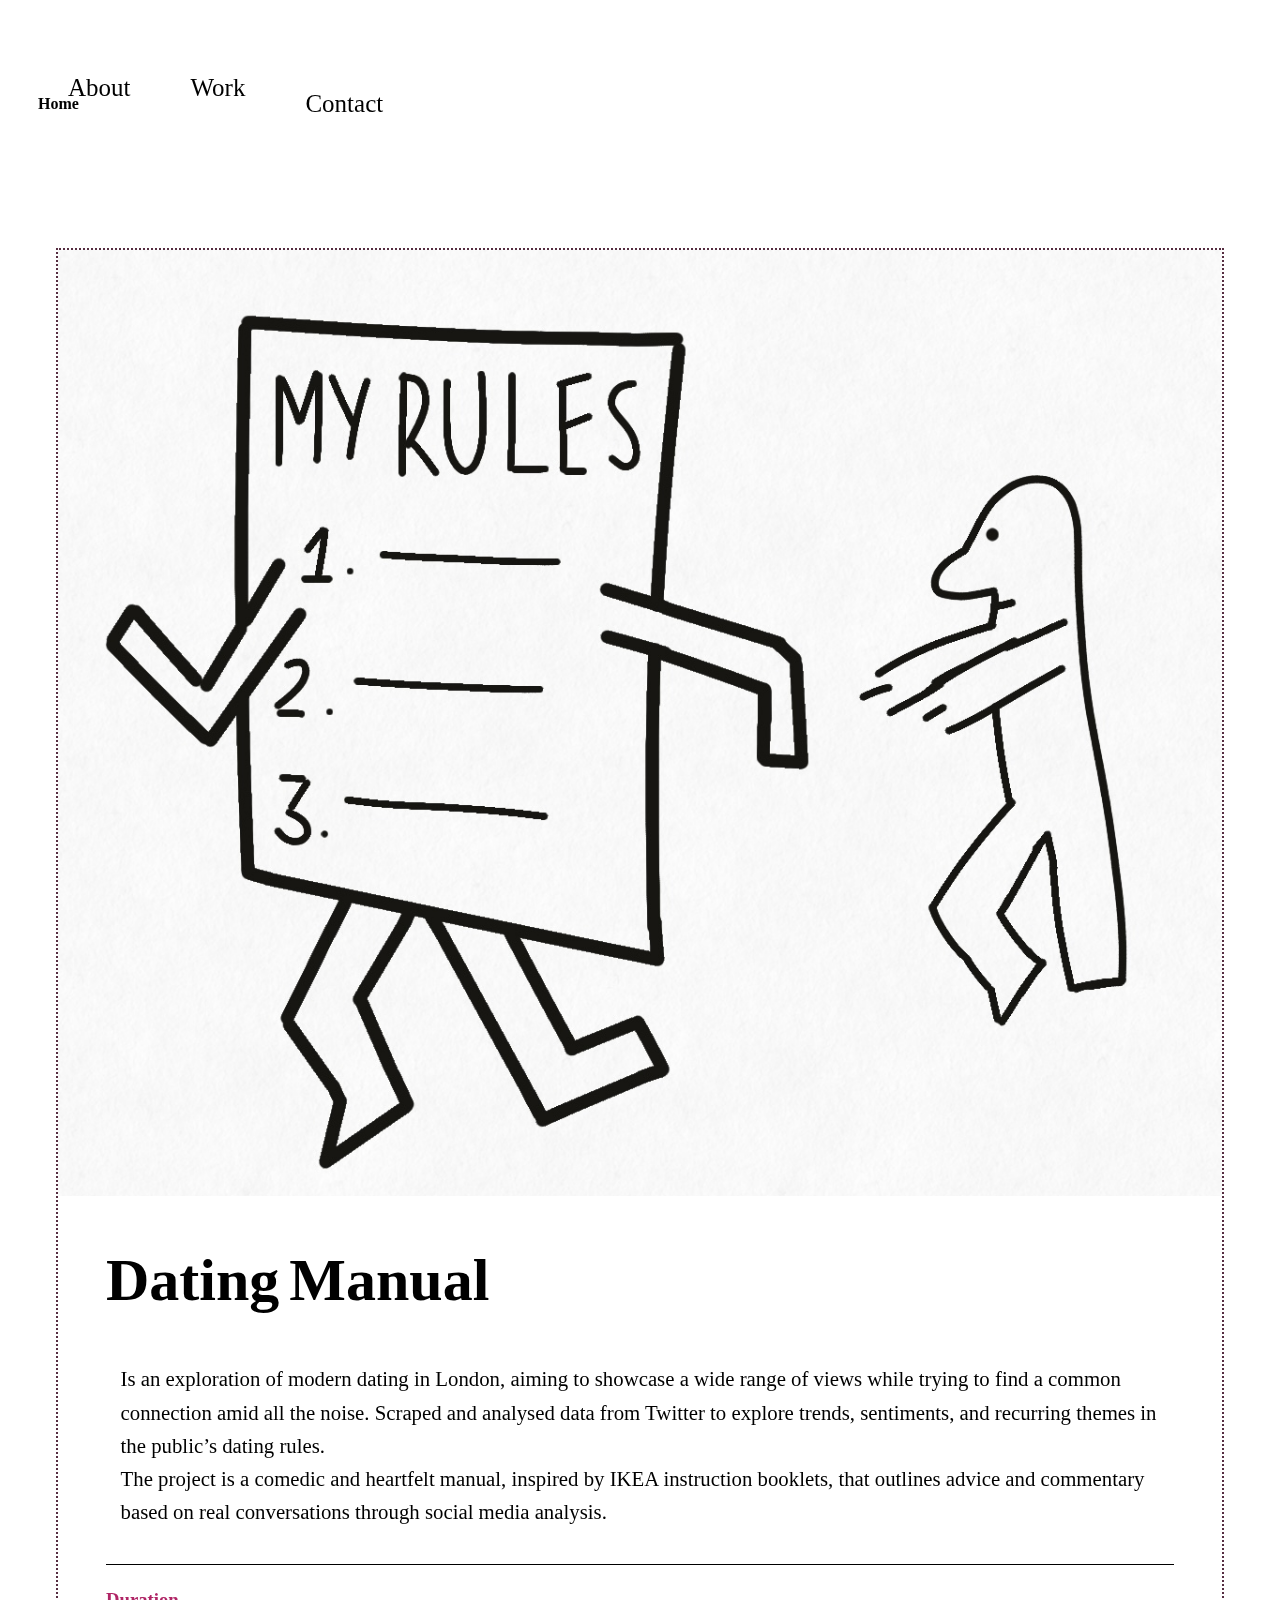
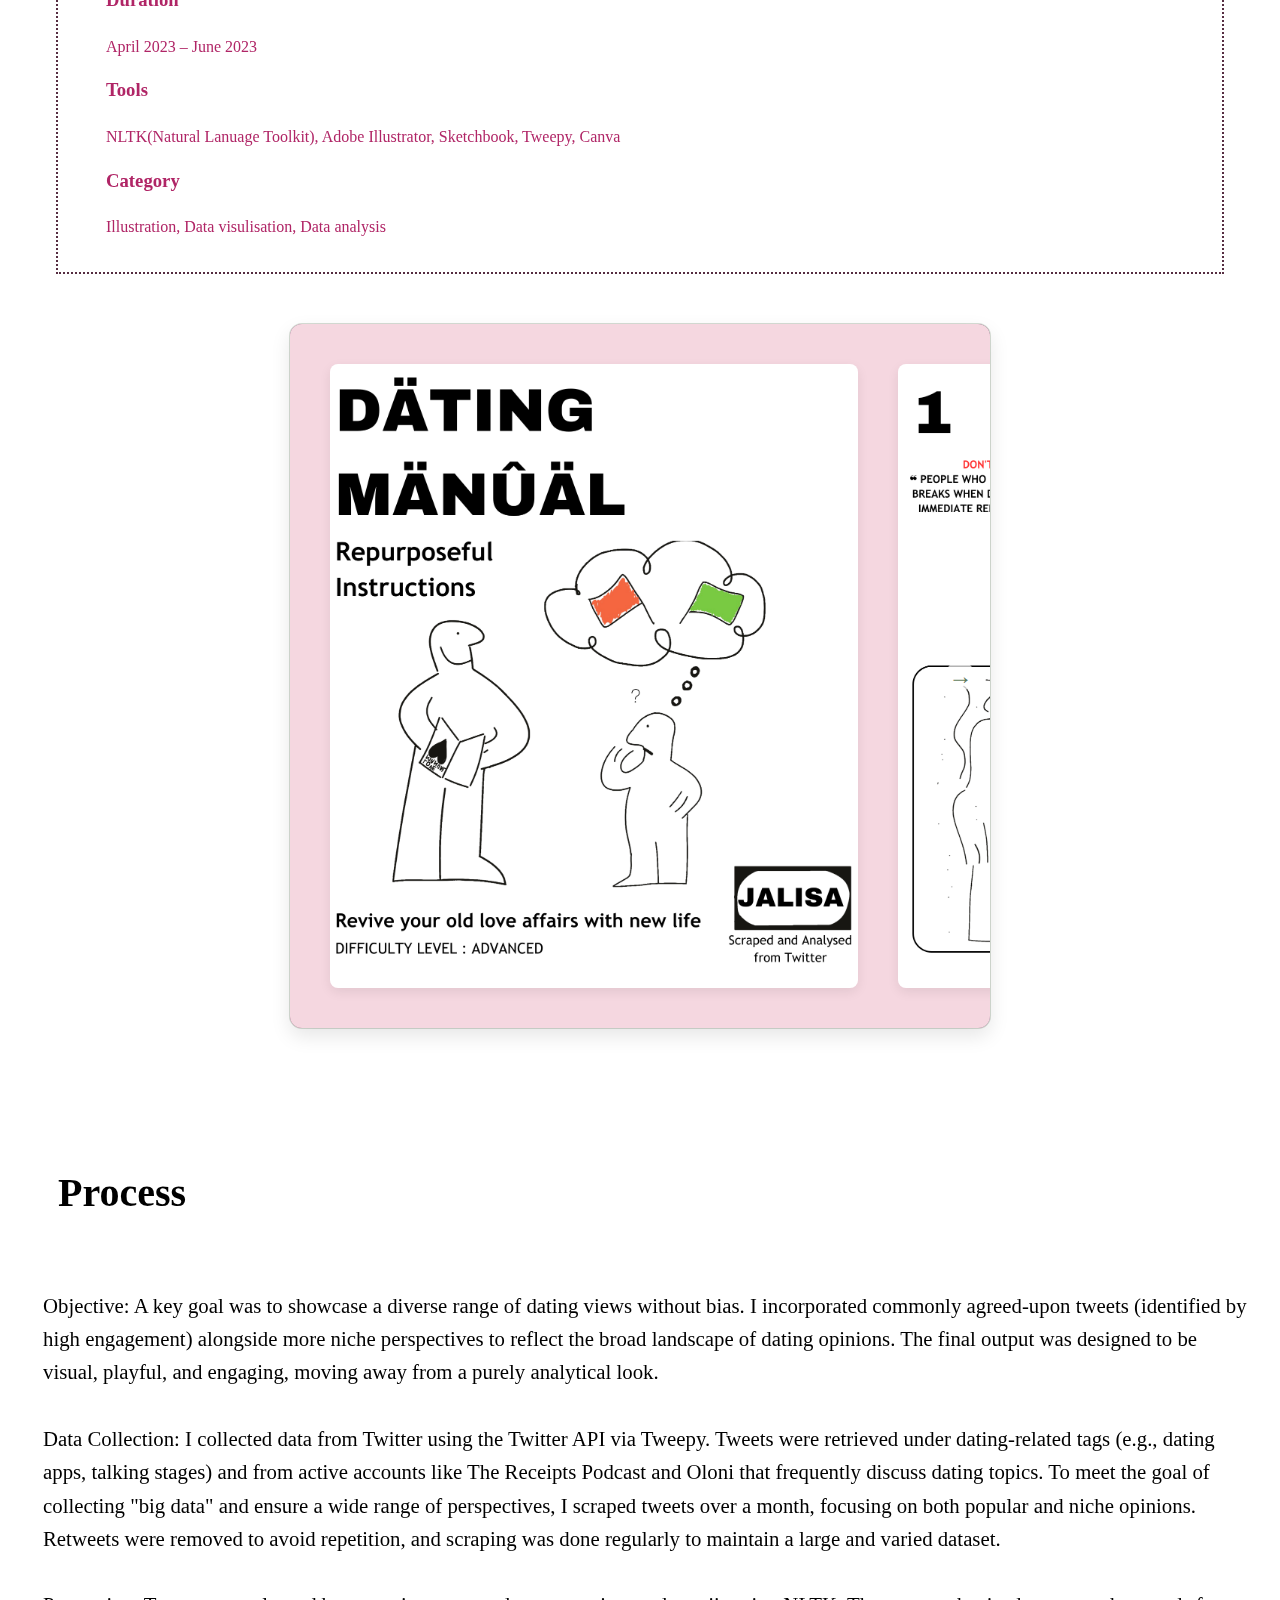
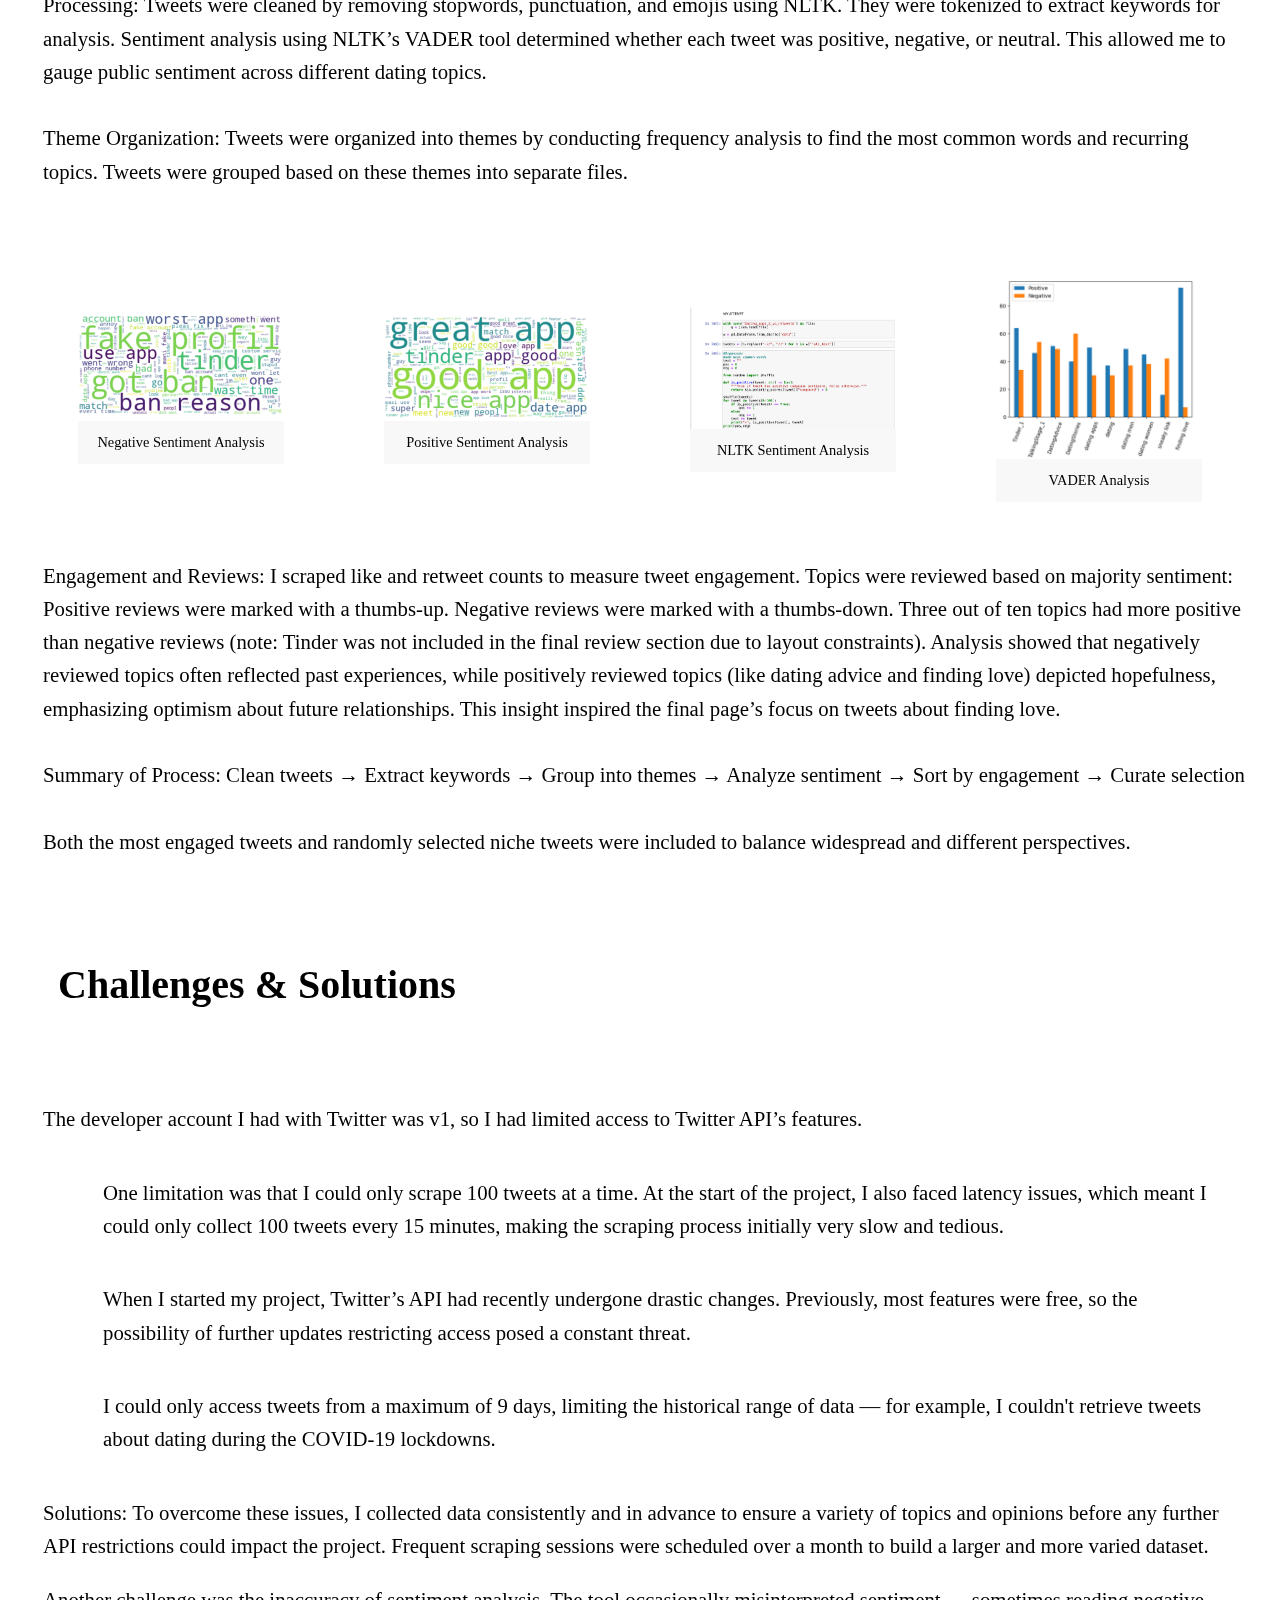
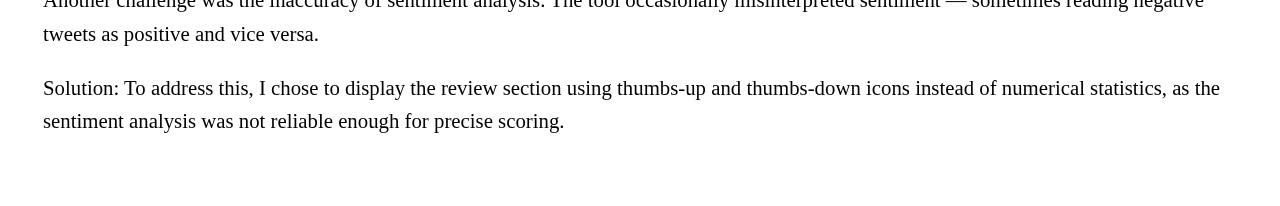
<file: dating_project/index.html>
<!DOCTYPE html>
<html lang="en">
<head>
  <meta charset="UTF-8">

  <link href="https://cdn.jsdelivr.net/npm/bootstrap@5.3.5/dist/css/bootstrap.min.css" rel="stylesheet" integrity="sha384-SgOJa3DmI69IUzQ2PVdRZhwQ+dy64/BUtbMJw1MZ8t5HZApcHrRKUc4W0kG879m7" crossorigin="anonymous">
  <script src="https://cdn.jsdelivr.net/npm/bootstrap@5.3.5/dist/js/bootstrap.bundle.min.js" integrity="sha384-k6d4wzSIapyDyv1kpU366/PK5hCdSbCRGRCMv+eplOQJWyd1fbcAu9OCUj5zNLiq" crossorigin="anonymous"></script>
  <link rel="stylesheet" href="https://cdnjs.cloudflare.com/ajax/libs/font-awesome/5.14.0/css/all.min.css">

  <meta name="viewport" content="width=device-width, initial-scale=1.0">
  <script src="https://code.jquery.com/jquery-1.10.2.js"></script>
  <link rel="stylesheet" href="dating_design.css">
  <title>Document</title>
</head>
<body>
    <!--Navigate-->
    <nav class="navbar custom-navbar">
      <a href="../index.html" id="homepage">Home</a>
      <button class="nav-toggle">
        <!--I tag : italics. fas and fa bars are two classes
        fas is a font style icon. fa-bars is menu toggle. hamburger menu-->
        <i class="fas fa-bars"></i>
      </button>
      <div class="container-fluid justify-content-end class"></div>
    </nav>
  <section class="main-c">
    <section class="intro-container">
      <img id="left-side" src="../media/dating_poster.jpeg" alt="Illustration">
      <article id="right-side">
        <h1>Dating Manual</h1>
        <p id="brief">Is an exploration of modern dating in London, aiming to showcase a wide range of views while trying to find a common connection amid all the noise. Scraped and analysed data from Twitter to explore trends, sentiments, and recurring themes in the public’s dating rules. <br>The project is a comedic and heartfelt manual, inspired by IKEA instruction booklets, that outlines advice and commentary based on real conversations through social media analysis.</p>
        <div class="line"></div>

        <section id = "time">
          <h3>Duration</h3>   
          <p>April 2023 – June 2023</p>
        </section>

        <section id = "tools">
          <h3>Tools</h3>
          <p>NLTK(Natural Lanuage Toolkit), Adobe Illustrator, Sketchbook, Tweepy, Canva</p>
        </section>

        <section id = "category">
          <h3>Category</h3>
          <p>Illustration, Data visulisation, Data analysis</p>
        </section>
      </article>
    </section>
    <section id="row-two">
      <img src="../media/manual_imgs/1.png"  id="row-two-media" alt="image illustration of dating manual">
      <img src="../media/manual_imgs/2.png"  id="row-two-media" alt="image illustration of dating manual">
      <img src="../media/manual_imgs/3.png"  id="row-two-media" alt="image illustration of dating manual">
      <img src="../media/manual_imgs/4.png"  id="row-two-media" alt="image illustration of dating manual">
      <img src="../media/manual_imgs/5.png"  id="row-two-media" alt="image illustration of dating manual">
      <img src="../media/manual_imgs/6.png"  id="row-two-media" alt="image illustration of dating manual">
      <img src="../media/manual_imgs/7.png"  id="row-two-media" alt="image illustration of dating manual">
      <img src="../media/manual_imgs/8.png"  id="row-two-media" alt="image illustration of dating manual">
      <img src="../media/manual_imgs/9.png"  id="row-two-media" alt="image illustration of dating manual">
      <img src="../media/manual_imgs/10.png"  id="row-two-media" alt="image illustration of dating manual">
    </section>
    </section>
    <div id="r-explain">
      <h2>Process</h2>
      <p id="txt">
        <b>Objective:</b>
        A key goal was to showcase a diverse range of dating views without bias. I incorporated commonly agreed-upon tweets (identified by high engagement) alongside more niche perspectives to reflect the broad landscape of dating opinions. The final output was designed to be visual, playful, and engaging, moving away from a purely analytical look.
        <br><br>
        <b>Data Collection:</b> 
        I collected data from Twitter using the Twitter API via Tweepy. Tweets were retrieved under dating-related tags (e.g., dating apps, talking stages) and from active accounts like The Receipts Podcast and Oloni that frequently discuss dating topics.
        To meet the goal of collecting "big data" and ensure a wide range of perspectives, I scraped tweets over a month, focusing on both popular and niche opinions. Retweets were removed to avoid repetition, and scraping was done regularly to maintain a large and varied dataset.
        <br><br>
        <b>Processing:</b> 
        Tweets were cleaned by removing stopwords, punctuation, and emojis using NLTK. They were tokenized to extract keywords for analysis.
        Sentiment analysis using NLTK’s VADER tool determined whether each tweet was positive, negative, or neutral. This allowed me to gauge public sentiment across different dating topics.
        <br><br>
        <b>Theme Organization:</b> 
        Tweets were organized into themes by conducting frequency analysis to find the most common words and recurring topics. Tweets were grouped based on these themes into separate files.
        <br><br>
      </p>
      <div id="process-grid" class="image-grid">
        <figure>
          <img src="../media/negative sentiment.png" alt="negative sentiment analysis outcome of tweets">
          <figcaption>Negative Sentiment Analysis</figcaption>
        </figure>
        <figure>
          <img src="../media/positive snetiment.png" alt="positive sentiment analysis outcome of tweets">
          <figcaption>Positive Sentiment Analysis</figcaption>
        </figure>
        <figure>
          <img src="../media/NLTK_sen_analysis.png" alt="positive sentiment analysis outcome of tweets">
          <figcaption>NLTK Sentiment Analysis</figcaption>
        </figure>
        <figure>
          <img src="../media/vader_analysis.png" alt="positive sentiment analysis outcome of tweets">
          <figcaption>VADER Analysis</figcaption>
        </figure>
      </div>
      <p id="txt">
        <b>Engagement and Reviews:</b> 
        I scraped like and retweet counts to measure tweet engagement. Topics were reviewed based on majority sentiment:
        <br>
        Positive reviews were marked with a thumbs-up.
        Negative reviews were marked with a thumbs-down.
        Three out of ten topics had more positive than negative reviews (note: Tinder was not included in the final review section due to layout constraints).
        Analysis showed that negatively reviewed topics often reflected past experiences, while positively reviewed topics (like dating advice and finding love) depicted hopefulness, emphasizing optimism about future relationships. This insight inspired the final page’s focus on tweets about finding love.
        <br><br>
        <b>Summary of Process:</b> 
        Clean tweets → Extract keywords → Group into themes → Analyze sentiment → Sort by engagement → Curate selection 
        <br><br>
        Both the most engaged tweets and randomly selected niche tweets were included to balance widespread and different perspectives.
      </p>
    </div>
    <div id="r-explain">
      <h2>Challenges & Solutions</h2>
      <div id="txt">
        <p>The developer account I had with Twitter was v1, so I had limited access to Twitter API’s features.</p>
        <ul>
          <li>One limitation was that I could only scrape 100 tweets at a time. At the start of the project, I also faced latency issues, which meant I could only collect 100 tweets every 15 minutes, making the scraping process initially very slow and tedious.</li>
          <li>When I started my project, Twitter’s API had recently undergone drastic changes. Previously, most features were free, so the possibility of further updates restricting access posed a constant threat.</li>
          <li>I could only access tweets from a maximum of 9 days, limiting the historical range of data — for example, I couldn't retrieve tweets about dating during the COVID-19 lockdowns.</li>
        </ul>
    
        <p><strong>Solutions:</strong> To overcome these issues, I collected data consistently and in advance to ensure a variety of topics and opinions before any further API restrictions could impact the project. Frequent scraping sessions were scheduled over a month to build a larger and more varied dataset.</p>
    
        <p>Another challenge was the inaccuracy of sentiment analysis. The tool occasionally misinterpreted sentiment — sometimes reading negative tweets as positive and vice versa.</p>
    
        <p><strong>Solution:</strong> To address this, I chose to display the review section using thumbs-up and thumbs-down icons instead of numerical statistics, as the sentiment analysis was not reliable enough for precise scoring.</p>
      </div>
    </div>
    
</body>
<script src="dating_main.js"></script>
</html>
</file>
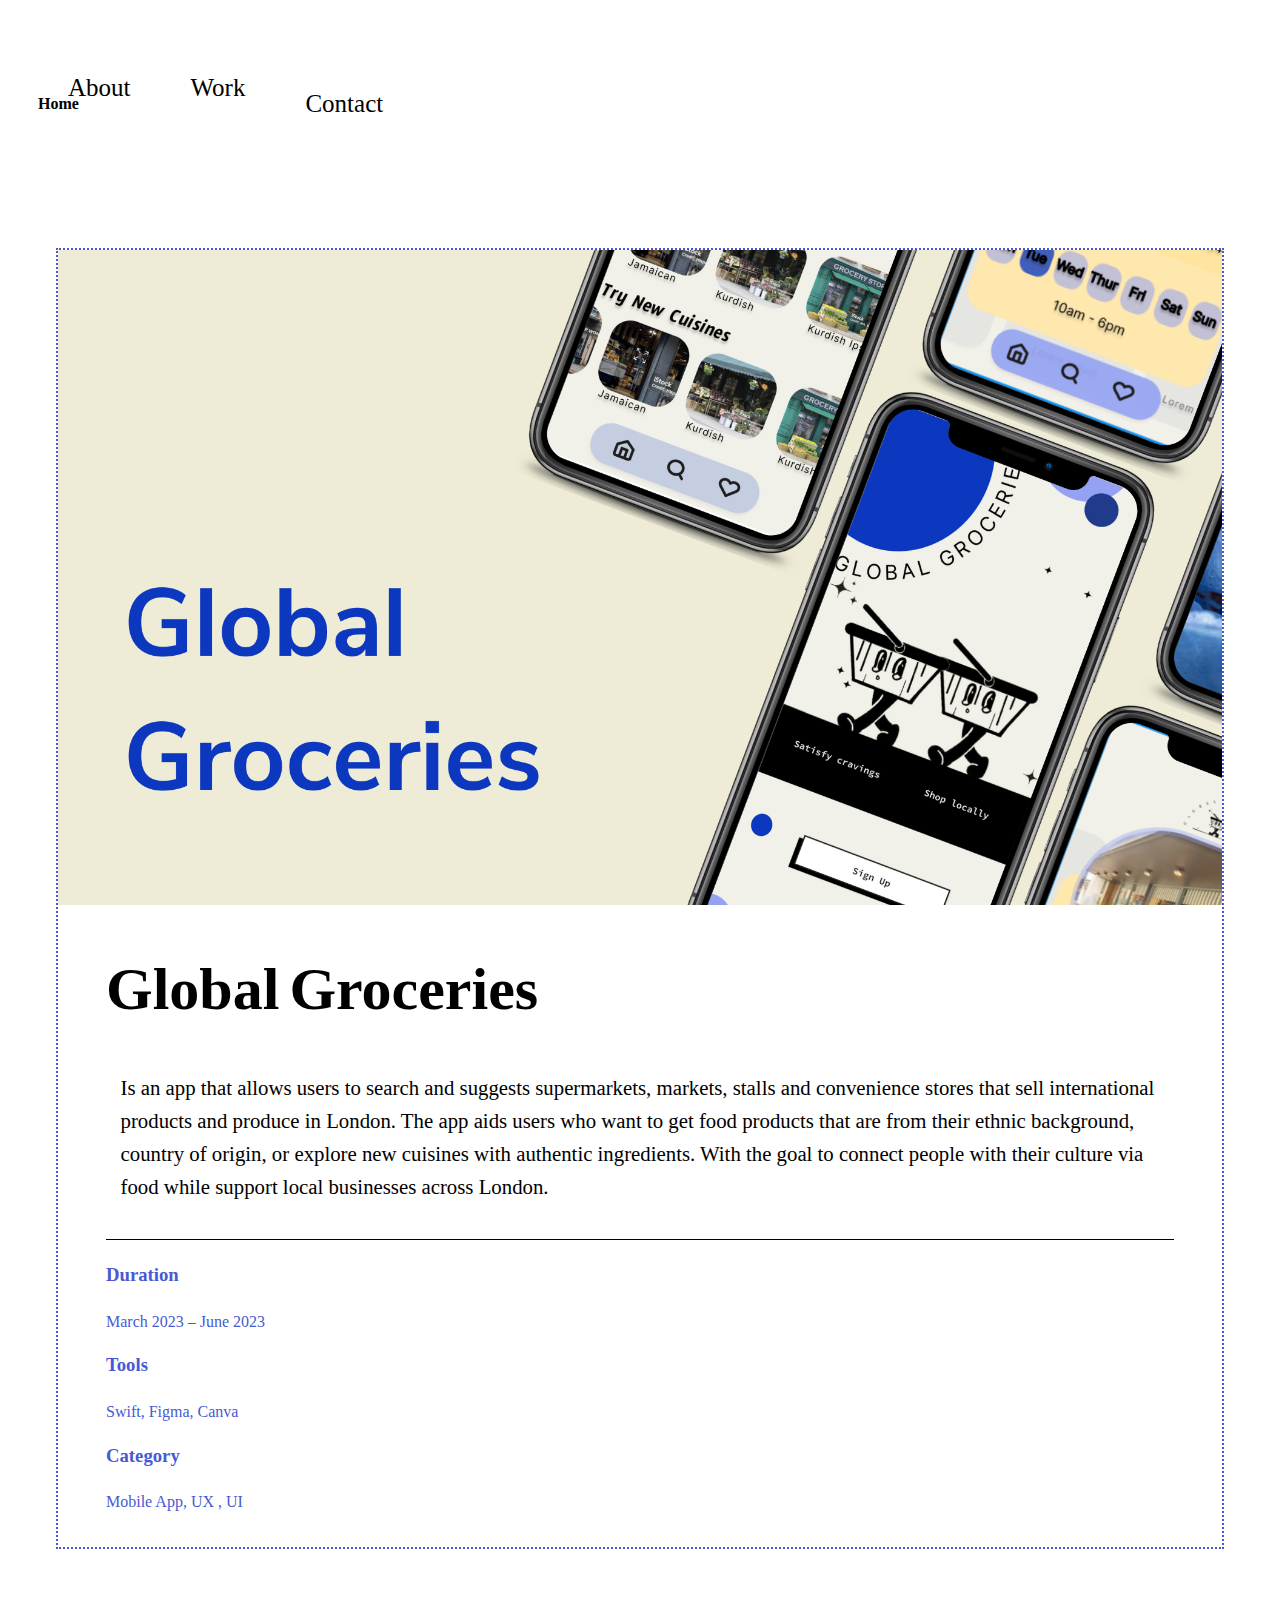
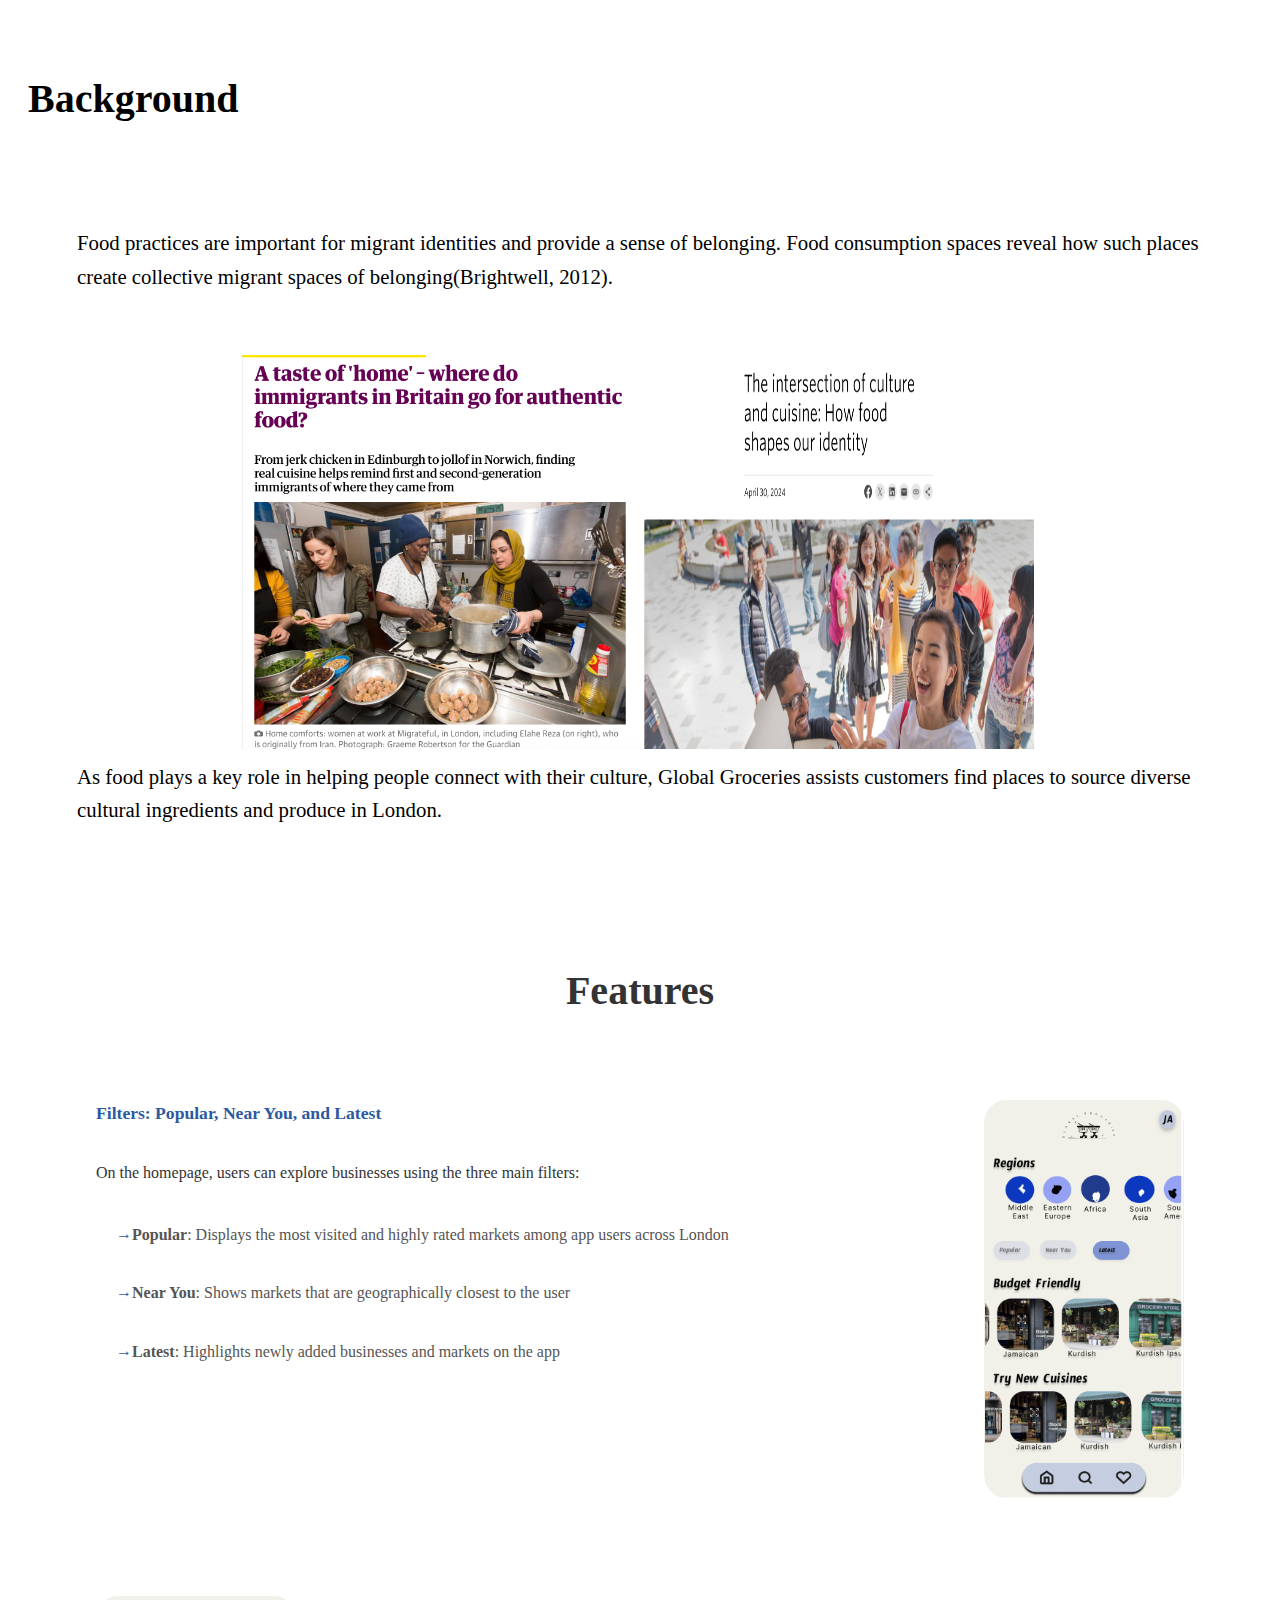
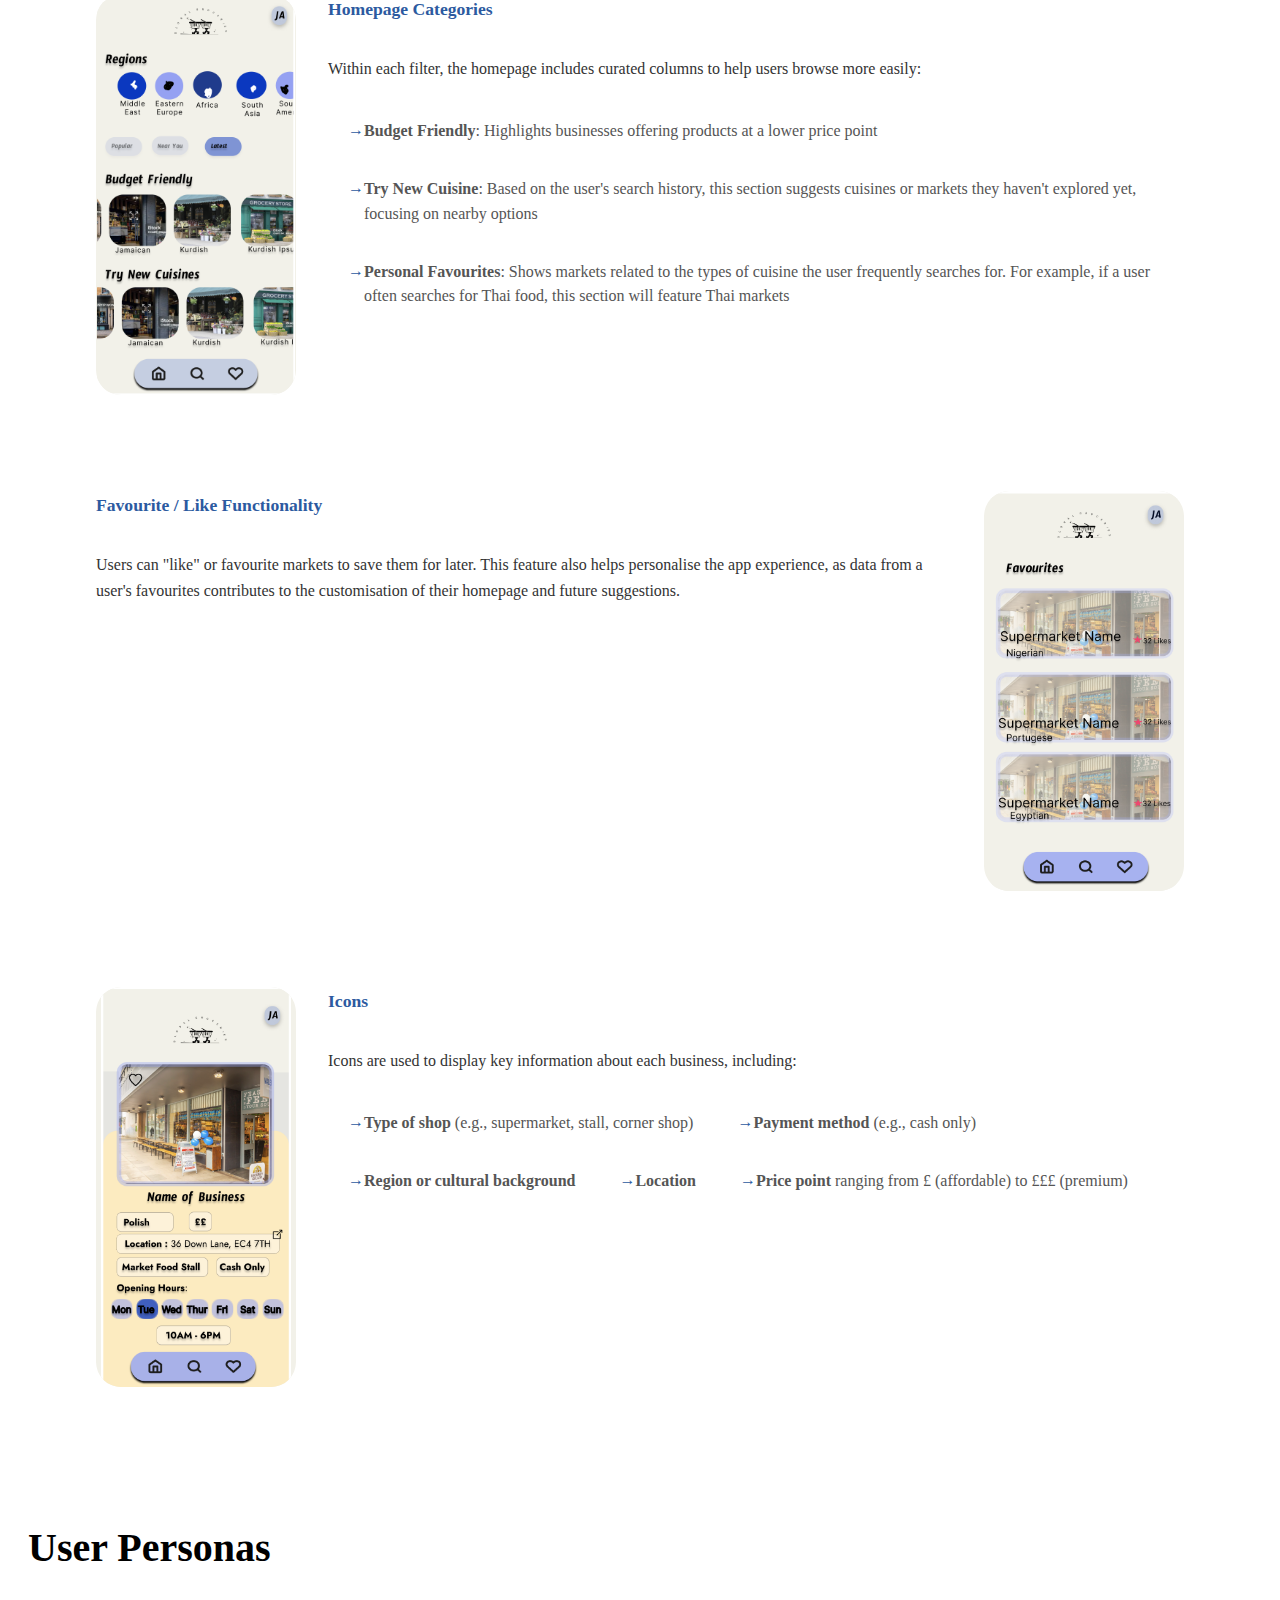
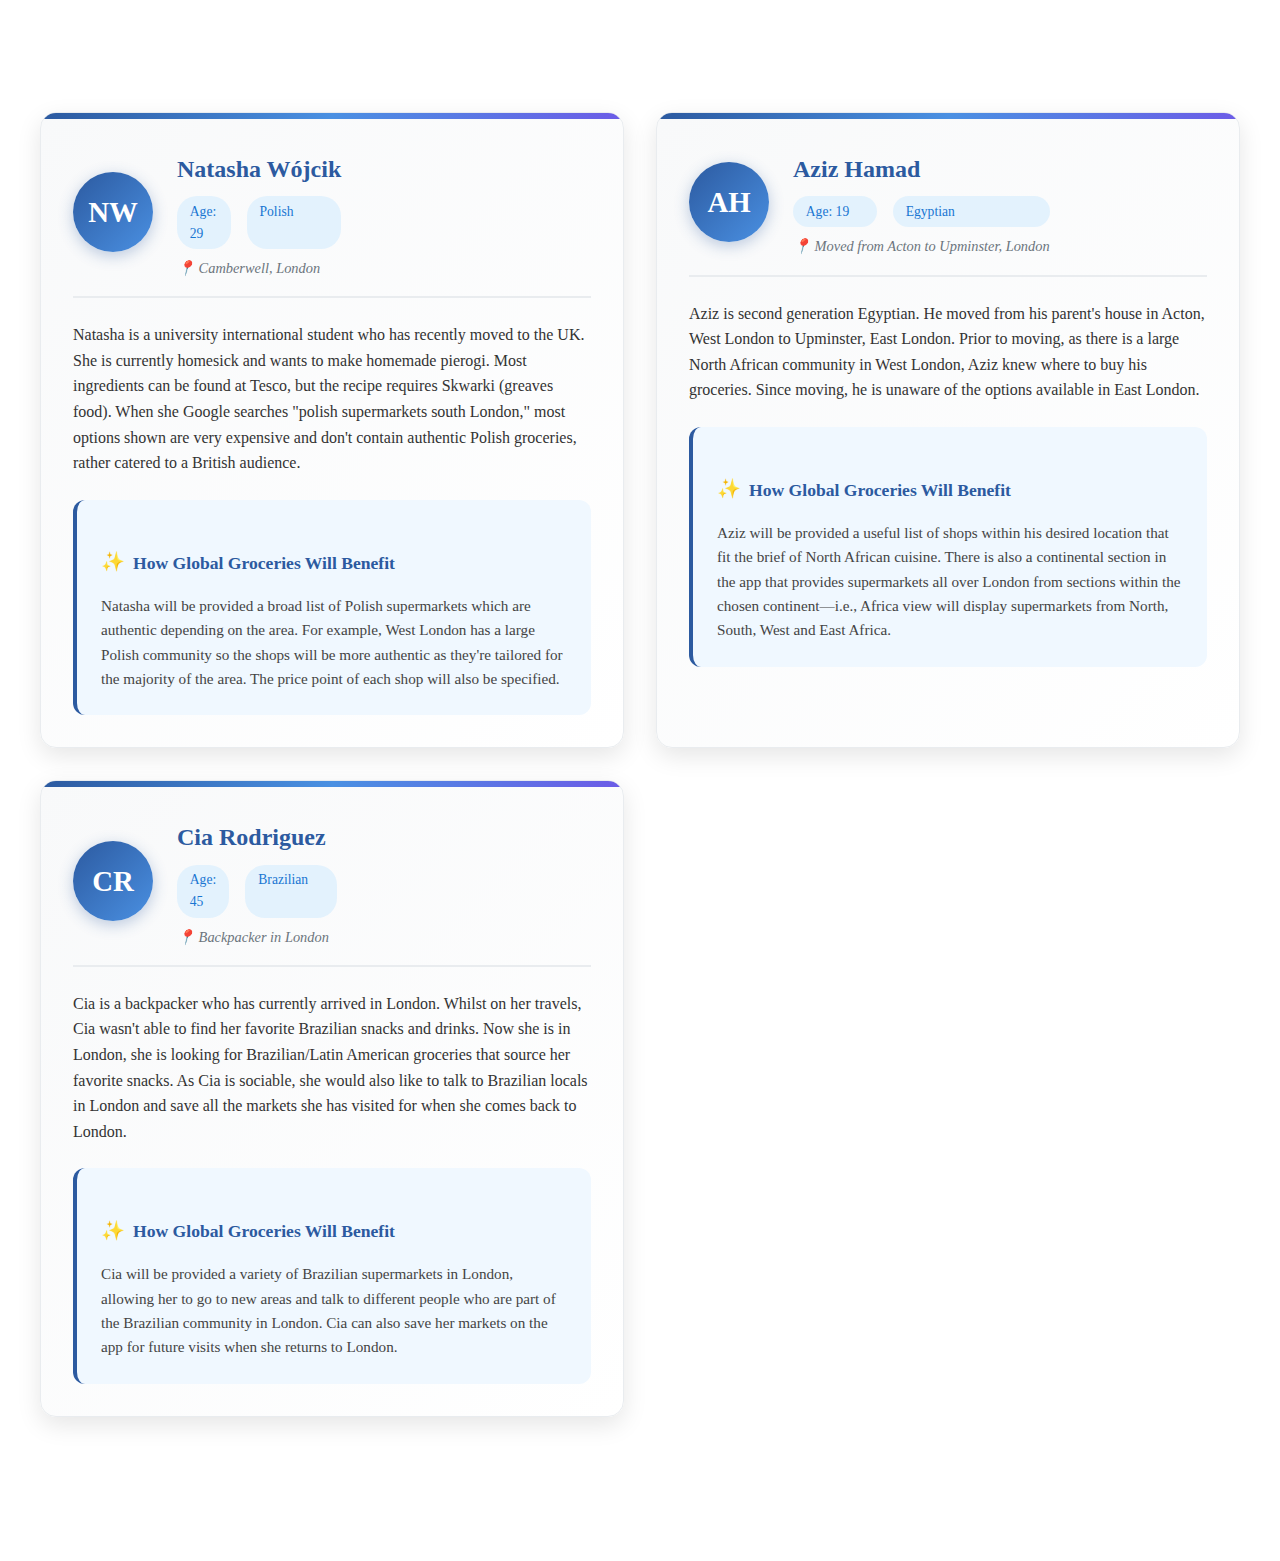
<file: gg_project/index.html>
<!-- NTS put text in container so flex and no overlflow -->
 <!DOCTYPE html>
<html lang="en">
<head>
  <meta charset="UTF-8">

  <link href="https://cdn.jsdelivr.net/npm/bootstrap@5.3.5/dist/css/bootstrap.min.css" rel="stylesheet" integrity="sha384-SgOJa3DmI69IUzQ2PVdRZhwQ+dy64/BUtbMJw1MZ8t5HZApcHrRKUc4W0kG879m7" crossorigin="anonymous">
  <script src="https://cdn.jsdelivr.net/npm/bootstrap@5.3.5/dist/js/bootstrap.bundle.min.js" integrity="sha384-k6d4wzSIapyDyv1kpU366/PK5hCdSbCRGRCMv+eplOQJWyd1fbcAu9OCUj5zNLiq" crossorigin="anonymous"></script>
  <link rel="stylesheet" href="https://cdnjs.cloudflare.com/ajax/libs/font-awesome/5.14.0/css/all.min.css">

  <meta name="viewport" content="width=device-width, initial-scale=1.0">
  <script src="https://code.jquery.com/jquery-1.10.2.js"></script>
  <link rel="stylesheet" href="gg.css">
  <title>Document</title>
</head>
<body>
    <!--Navigate-->
   <nav class="navbar custom-navbar">
    <a href="../index.html" id="homepage">Home</a>
    <button class="nav-toggle">
      <!--I tag : italics. fas and fa bars are two classes
      fas is a font style icon. fa-bars is menu toggle. hamburger menu  <i class="fas fa-bars"></i>-->
      <label for="check">
        <input type="checkbox" id="check"/> 
        <span></span>
        <span></span>
        <span></span>
      </label>
    </button>
    <div class="container-fluid justify-content-end class"></div>
  </nav>


  <section class="main-c">
    <section class="intro-container">
      <img id="left-side" src="../media/new_mockup.png" alt="Mobile App Display">
      <article id="right-side">
        <h1>Global Groceries</h1>
        <p id="brief"> Is an app that allows users to search and suggests supermarkets, markets, stalls and convenience stores that sell international products and produce in London. The app aids users who want to get food products that are from their ethnic background, country of origin, or explore new cuisines with authentic ingredients. With the goal to connect people with their culture via food while support local businesses across London.</p>
        <div class="line"></div>

        <section id = "time">
          <h3>Duration</h3>   
          <p>March 2023 – June 2023</p>
        </section>

        <section id = "tools">
          <h3>Tools</h3>
          <p>Swift, Figma, Canva</p>
        </section>

        <section id = "category">
          <h3>Category</h3>
          <p>Mobile App, UX , UI</p>
        </section>
      </article>
    </section>
    </section>
    
      <h2>Background</h2>
       <div id="r-explain">
         <p id="txt">
        Food practices are important for migrant identities and provide a sense of belonging. Food consumption spaces reveal how such places create collective migrant spaces of belonging(Brightwell, 2012).
        </p>
        <br><br>
         <section id="row-one">
          <img src="../media/article1.png" id="article-imgs" alt="article cover">
          <img src="../media/article2.png" id="article-imgs" alt="article cover">
         </section>
          <p id="txt">
        As food plays a key role in helping people connect with their culture, Global Groceries assists customers find places to source diverse cultural ingredients and produce  in London.
        <br><br>
          </div>
   
  <div id="r-explain">
  <h2>Features</h2>
  
  
  <div class="feature-section">
    <div class="image-slot">
      <img src="../media/filters.png" alt="Homepage categories">
    </div>
    <div class="text-content">
      <p id="photo">
        <b>Filters: Popular, Near You, and Latest</b><br>
        On the homepage, users can explore businesses using the three main filters:
      </p>
      <ul>
        <li><b>Popular</b>: Displays the most visited and highly rated markets among app users across London</li>
        <li><b>Near You</b>: Shows markets that are geographically closest to the user</li>
        <li><b>Latest</b>: Highlights newly added businesses and markets on the app</li>
      </ul>
    </div>
  </div>

  
  <div class="feature-section">
    <div class="image-slot">
     <img src="../media/filters.png" alt="Homepage categories">
    </div>
    <div class="text-content">
      <p id="photo">
        <b>Homepage Categories</b><br>
        Within each filter, the homepage includes curated columns to help users browse more easily:
      </p>
      <ul>
        <li><b>Budget Friendly</b>: Highlights businesses offering products at a lower price point</li>
        <li><b>Try New Cuisine</b>: Based on the user's search history, this section suggests cuisines or markets they haven't explored yet, focusing on nearby options</li>
        <li><b>Personal Favourites</b>: Shows markets related to the types of cuisine the user frequently searches for. For example, if a user often searches for Thai food, this section will feature Thai markets</li>
      </ul>
    </div>
  </div>

  
  <div class="feature-section">
    <div class="image-slot">
      <img src="../media/favourite.png" alt="Homepage categories">
    </div>
    <div class="text-content">
      <p id="photo">
        <b>Favourite / Like Functionality</b><br>
        Users can "like" or favourite markets to save them for later. This feature also helps personalise the app experience, as data from a user's favourites contributes to the customisation of their homepage and future suggestions.
      </p>
    </div>
  </div>

 
  <div class="feature-section">
    <div class="image-slot">
      <img src="../media/icons.png" alt="Homepage categories">
    </div>
    <div class="text-content">
      <p id="photo">
        <b>Icons</b><br>
        Icons are used to display key information about each business, including:
      </p>
      <ul>
        <li><b>Type of shop</b> (e.g., supermarket, stall, corner shop)</li>
        <li><b>Payment method</b> (e.g., cash only)</li>
        <li><b>Region or cultural background</b></li>
        <li><b>Location</b></li>
        <li><b>Price point</b> ranging from £ (affordable) to £££ (premium)</li>
      </ul>
    </div>
  </div>
</div>

<h2>User Personas</h2>
<section class="personas-section">
  
  <div class="personas-container">
  
    <div class="persona-card">
      <div class="persona-header">
        <div class="persona-avatar">NW</div>
        <div class="persona-basic-info">
          <h3>Natasha Wójcik</h3>
          <div class="persona-demographics">
            <span class="demo-tag">Age: 29</span>
            <span class="demo-tag">Polish</span>
          </div>
          <div class="persona-location">📍 Camberwell, London</div>
        </div>
      </div>
      
      <div class="persona-content">
        <div class="persona-story">
          Natasha is a university international student who has recently moved to the UK. She is currently homesick and wants to make homemade pierogi. Most ingredients can be found at Tesco, but the recipe requires Skwarki (greaves food). When she Google searches "polish supermarkets south London," most options shown are very expensive and don't contain authentic Polish groceries, rather catered to a British audience.
        </div>
      </div>
       <div class="persona-benefits">
      
        <h4>How Global Groceries Will Benefit</h4>
        <p>
          Natasha will be provided a broad list of Polish supermarkets which are authentic depending on the area. For example, West London has a large Polish community so the shops will be more authentic as they're tailored for the majority of the area. The price point of each shop will also be specified.
        </p>
      </div>
      </div>
    

    
    <div class="persona-card">
      <div class="persona-header">
        <div class="persona-avatar">AH</div>
        <div class="persona-basic-info">
          <h3>Aziz Hamad</h3>
          <div class="persona-demographics">
            <span class="demo-tag">Age: 19</span>
            <span class="demo-tag">Egyptian</span>
          </div>
          <div class="persona-location">📍 Moved from Acton to Upminster, London</div>
        </div>
      </div>
      
      <div class="persona-content">
        <div class="persona-story">
          Aziz is second generation Egyptian. He moved from his parent's house in Acton, West London to Upminster, East London. Prior to moving, as there is a large North African community in West London, Aziz knew where to buy his groceries. Since moving, he is unaware of the options available in East London.
        </div>
      </div>
      
      <div class="persona-benefits">
        <h4>How Global Groceries Will Benefit</h4>
        <p>
          Aziz will be provided a useful list of shops within his desired location that fit the brief of North African cuisine. There is also a continental section in the app that provides supermarkets all over London from sections within the chosen continent—i.e., Africa view will display supermarkets from North, South, West and East Africa.
        </p>
      </div>
    </div>

    
    <div class="persona-card">
      <div class="persona-header">
        <div class="persona-avatar">CR</div>
        <div class="persona-basic-info">
          <h3>Cia Rodriguez</h3>
          <div class="persona-demographics">
            <span class="demo-tag">Age: 45</span>
            <span class="demo-tag">Brazilian</span>
          </div>
          <div class="persona-location">📍 Backpacker in London</div>
        </div>
      </div>
      
      <div class="persona-content">
        <div class="persona-story">
          Cia is a backpacker who has currently arrived in London. Whilst on her travels, Cia wasn't able to find her favorite Brazilian snacks and drinks. Now she is in London, she is looking for Brazilian/Latin American groceries that source her favorite snacks. As Cia is sociable, she would also like to talk to Brazilian locals in London and save all the markets she has visited for when she comes back to London.
        </div>
      </div>
      
      <div class="persona-benefits">
        <h4>How Global Groceries Will Benefit</h4>
        <p>
          Cia will be provided a variety of Brazilian supermarkets in London, allowing her to go to new areas and talk to different people who are part of the Brazilian community in London. Cia can also save her markets on the app for future visits when she returns to London.
        </p>
      </div>
    </div>

  </div>
  </div>
</section>
</body>
<script src="../r&r_project/R&R_main.js"></script>
</html>
</file>
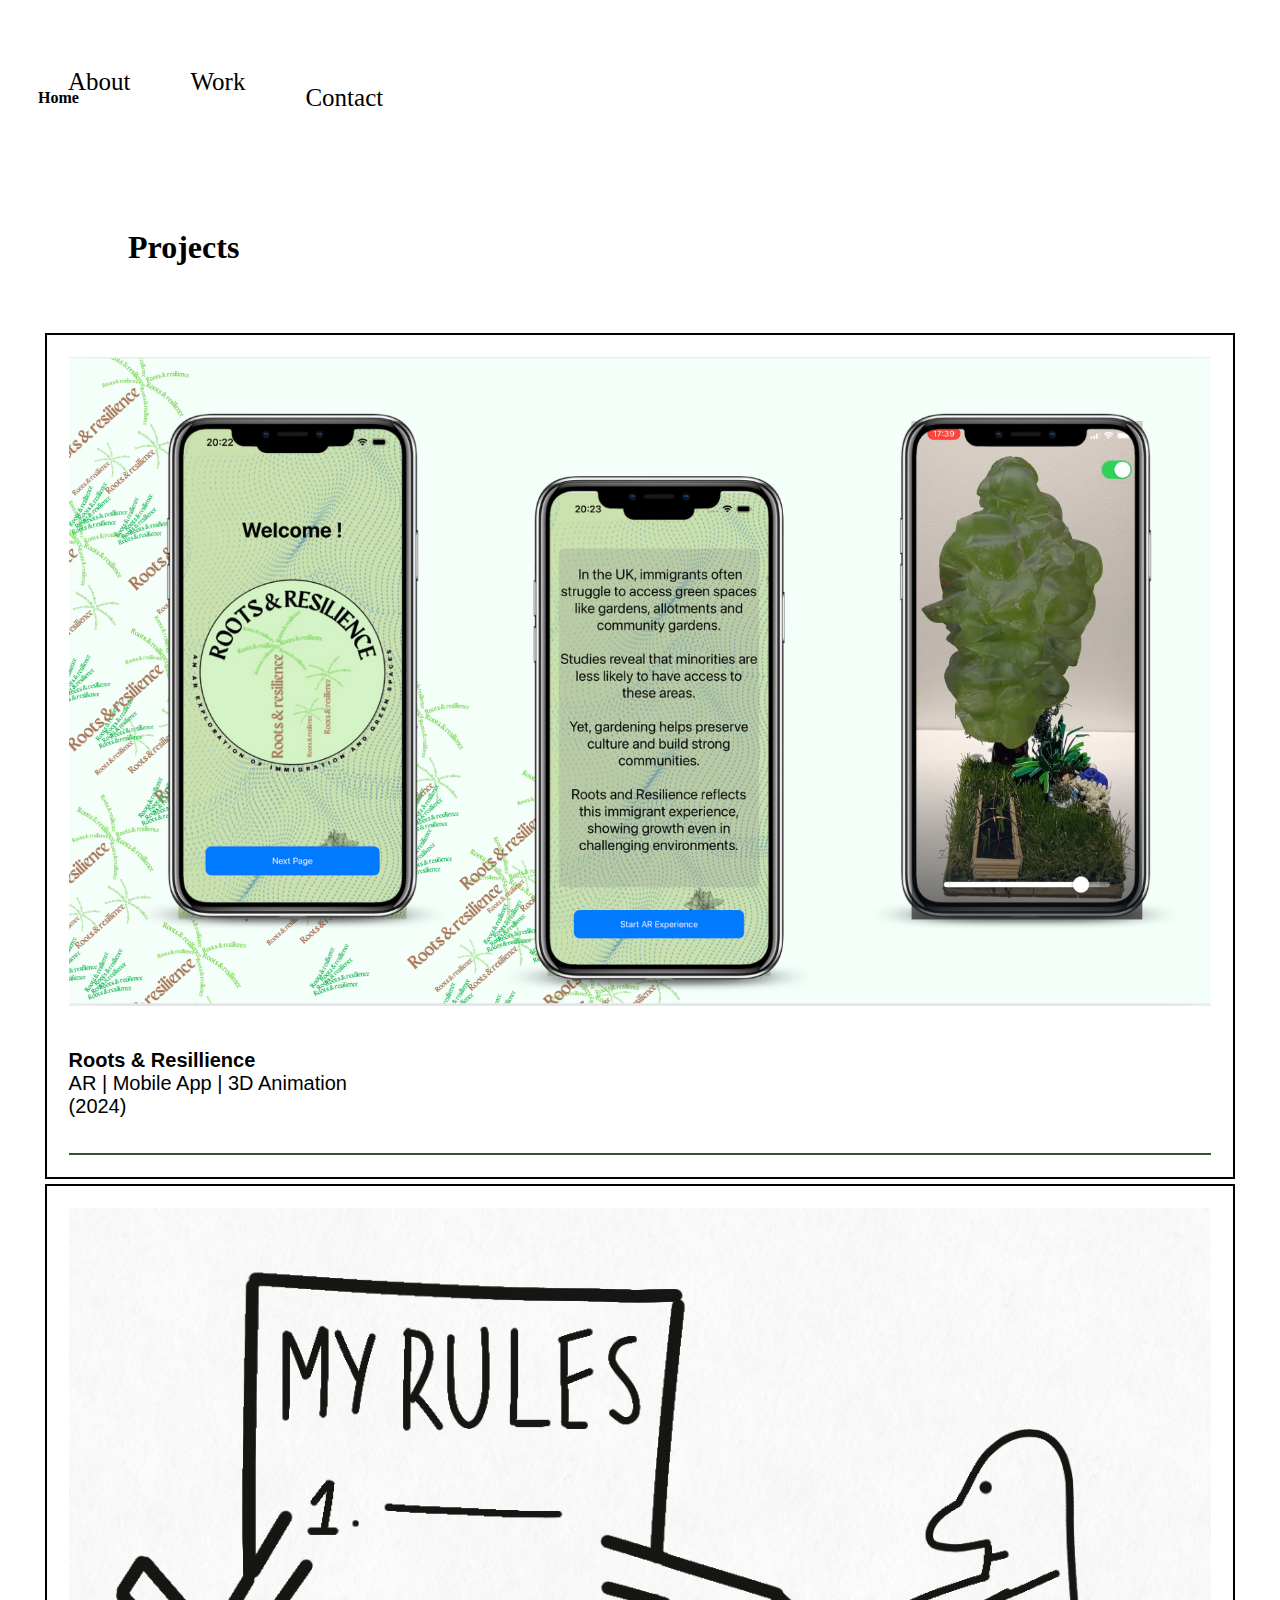
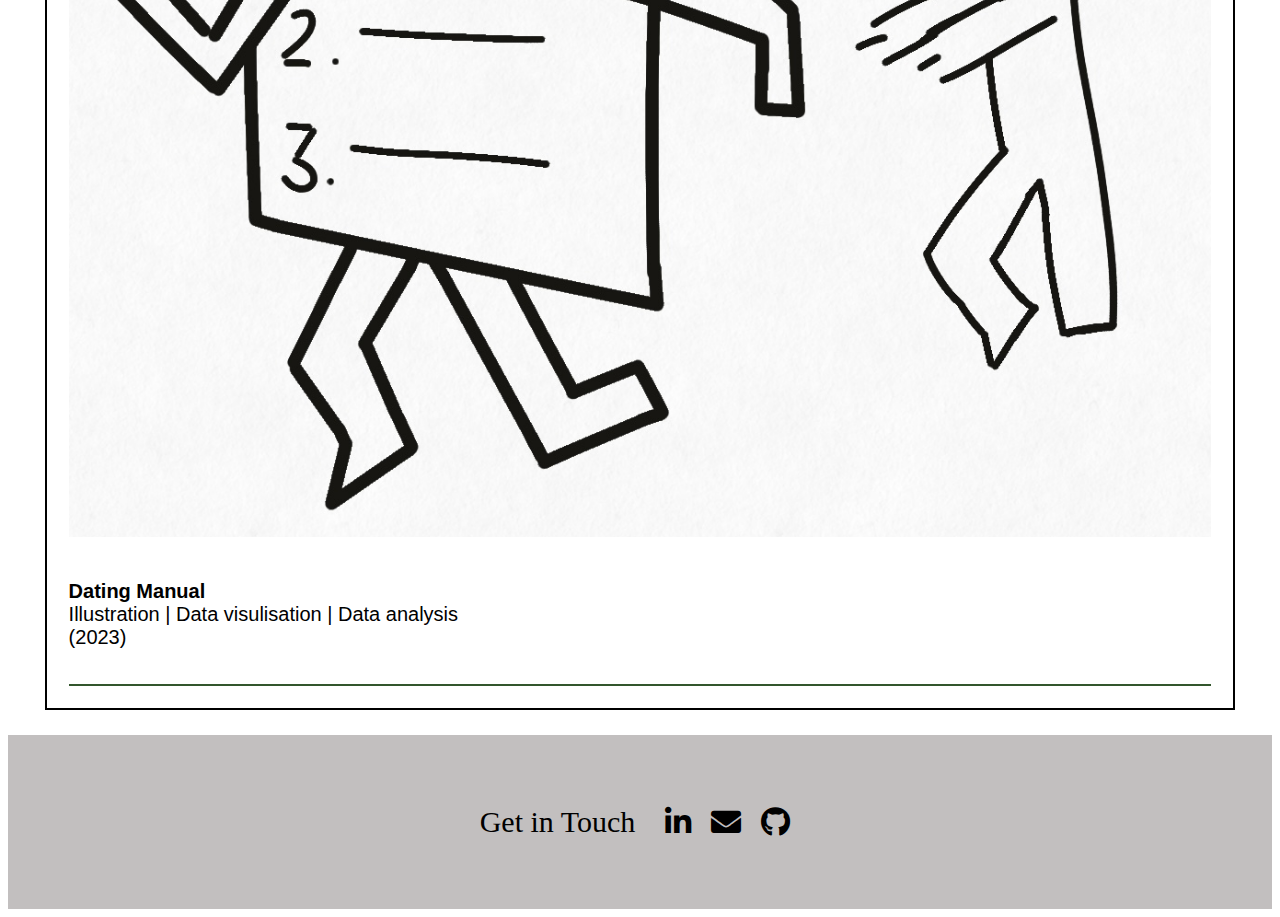
<file: work_section/index.html>
<!DOCTYPE html>
<html lang="en">
<head>
  <meta charset="UTF-8">
  <meta name="viewport" content="width=device-width, initial-scale=1.0">
    <!--Downloads-->
    <link href="https://cdn.jsdelivr.net/npm/bootstrap@5.3.5/dist/css/bootstrap.min.css" rel="stylesheet" integrity="sha384-SgOJa3DmI69IUzQ2PVdRZhwQ+dy64/BUtbMJw1MZ8t5HZApcHrRKUc4W0kG879m7" crossorigin="anonymous">
    <script src="https://cdn.jsdelivr.net/npm/bootstrap@5.3.5/dist/js/bootstrap.bundle.min.js" integrity="sha384-k6d4wzSIapyDyv1kpU366/PK5hCdSbCRGRCMv+eplOQJWyd1fbcAu9OCUj5zNLiq" crossorigin="anonymous"></script>
    <link rel="stylesheet" href="https://cdnjs.cloudflare.com/ajax/libs/font-awesome/5.14.0/css/all.min.css">
    <link rel="stylesheet" href="work_style.css">
    <!-- for navigation -->
    <script src="https://code.jquery.com/jquery-1.10.2.js"></script>
  <title>Document</title>
</head>
<body>
  <!--Navigate-->
  <nav class="navbar custom-navbar">
    <a href="../index.html" id="homepage">Home</a>
    <button class="nav-toggle">
      <!--I tag : italics. fas and fa bars are two classes
      fas is a font style icon. fa-bars is menu toggle. hamburger menu-->
      <i class="fas fa-bars"></i>
    </button>
    <div class="container-fluid justify-content-end class"></div>
  </nav>

  
    <h1>Projects</h1>
    <div class="row">
      <div class="col-10 col-md-4">
        <button onclick="location.href='../r&r_project/index.html'" type="button" class="row">
          <img src="../media/scrnshot-R&R.png" id="work-img">
          <div class="side">
            <p><a>Roots & Resillience</a> <br>AR  | Mobile App | 3D Animation<br>(2024)</p>
          </div>
          <div id="line"></div>
       </button>
      </div>
      <div class="col-10 col-md-4">
        <button onclick="location.href='../dating_project/index.html'" type="button" class="row">
          <img src="../media/dating_poster.jpeg" id="work-img">
          <div class="side">
            <p><a>Dating Manual</a> <br>Illustration | Data visulisation | Data analysis <br>(2023)</p>
          </div>
          <div id="line"></div>
       </button>
      </div>
       <!--
      <div class="col-10 col-md-4">
        3 of 3
      </div>

     
       <div class="w-100"></div>
    <div class="col-10 col-md-4">Column</div>
    <div class="col-10 col-md-4">Column</div>
    <div class="col-10 col-md-4">Column</div>
      -->
     
    </div>
 
    <footer>
      <article id = "M-contacts">
        <h3 id="footer_txt">Get in Touch</h3>
        <a href="https://www.linkedin.com/in/jalisa-abeid-2b8739219/"><i class="fab fa-linkedin-in"></i></a>
        <!--<a href="https://www.linkedin.com/in/jalisa-abeid-2b8739219/"><i class="fab fa-instagram"></i></a> --> 
        <a href="mailto:jalisaabeid44@gmail.com"><i class="fa fa-envelope"></i></a>
        <a href="https://github.com/qtop1"><i class="fab fa-github"></i></a>
    
      </article>
    </footer>
</body>
<script src="../r&r_project/R&R_main.js"></script>
</html>
</file>
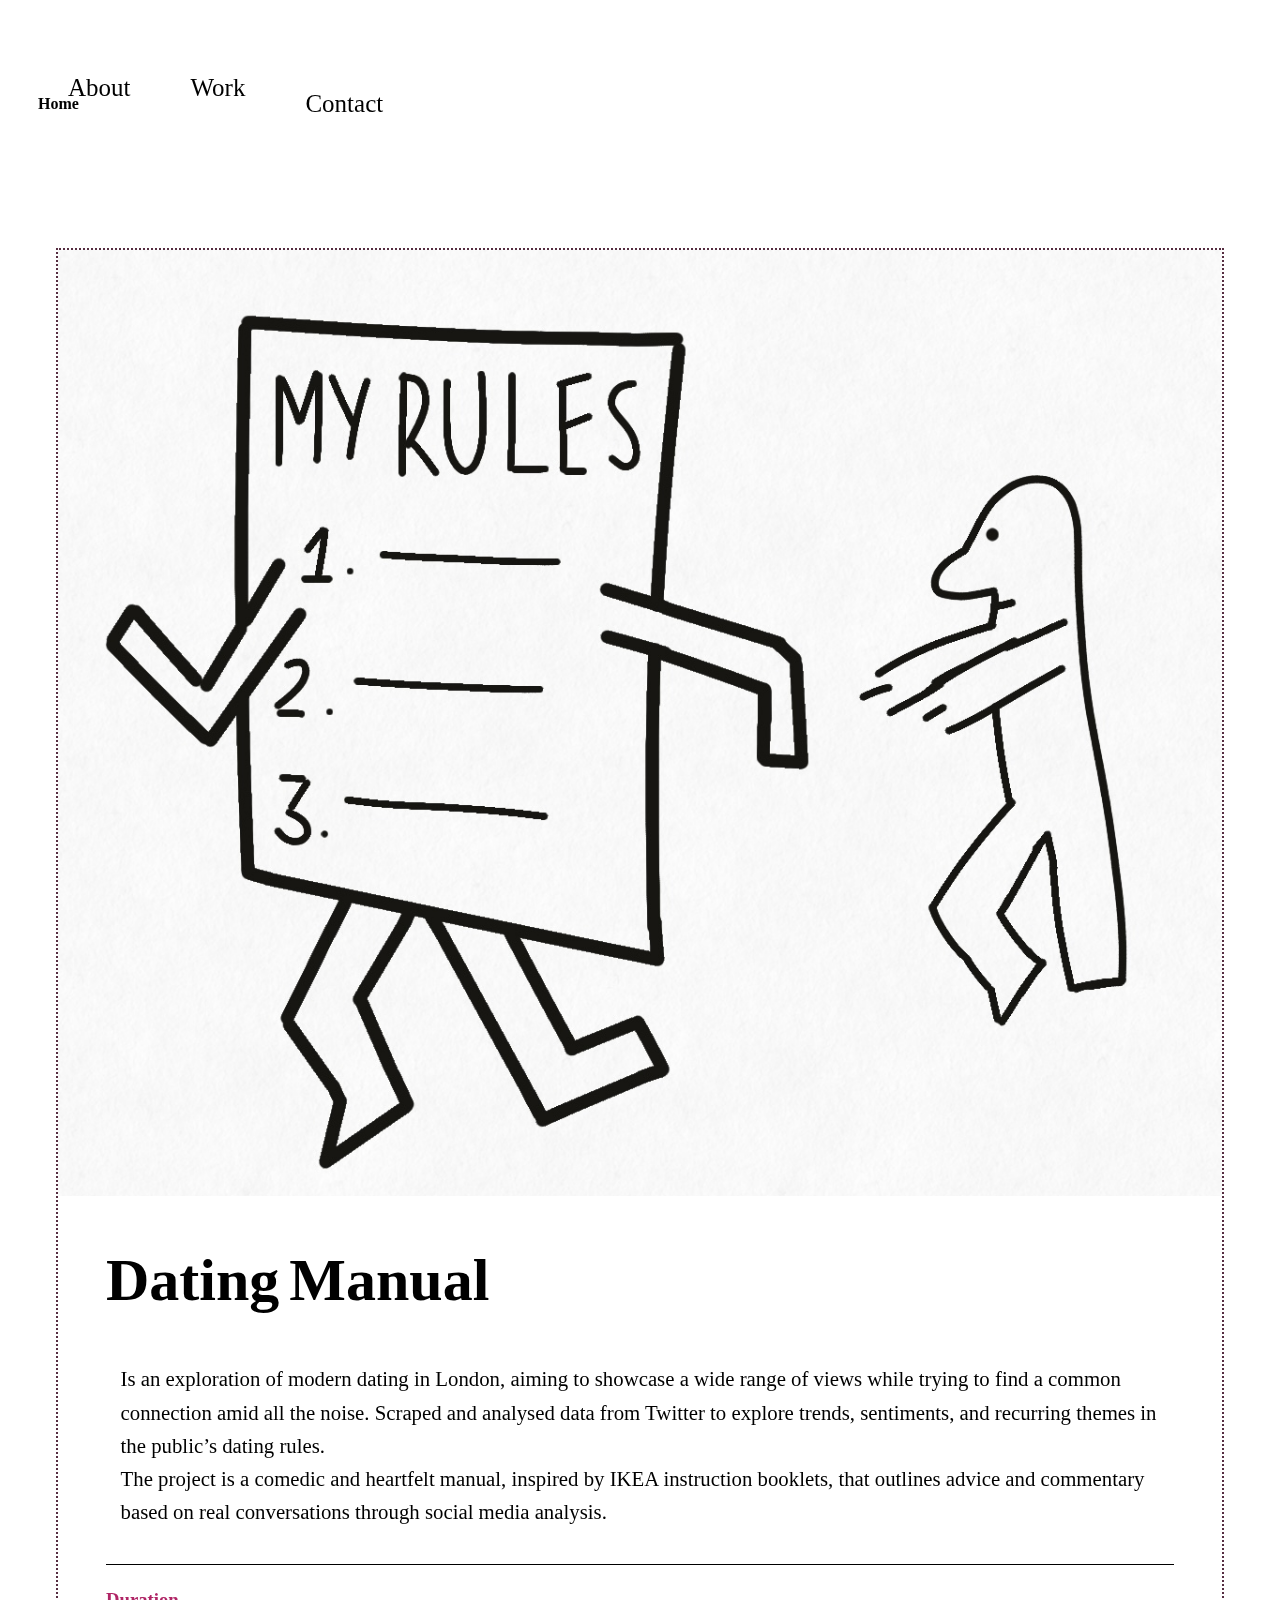
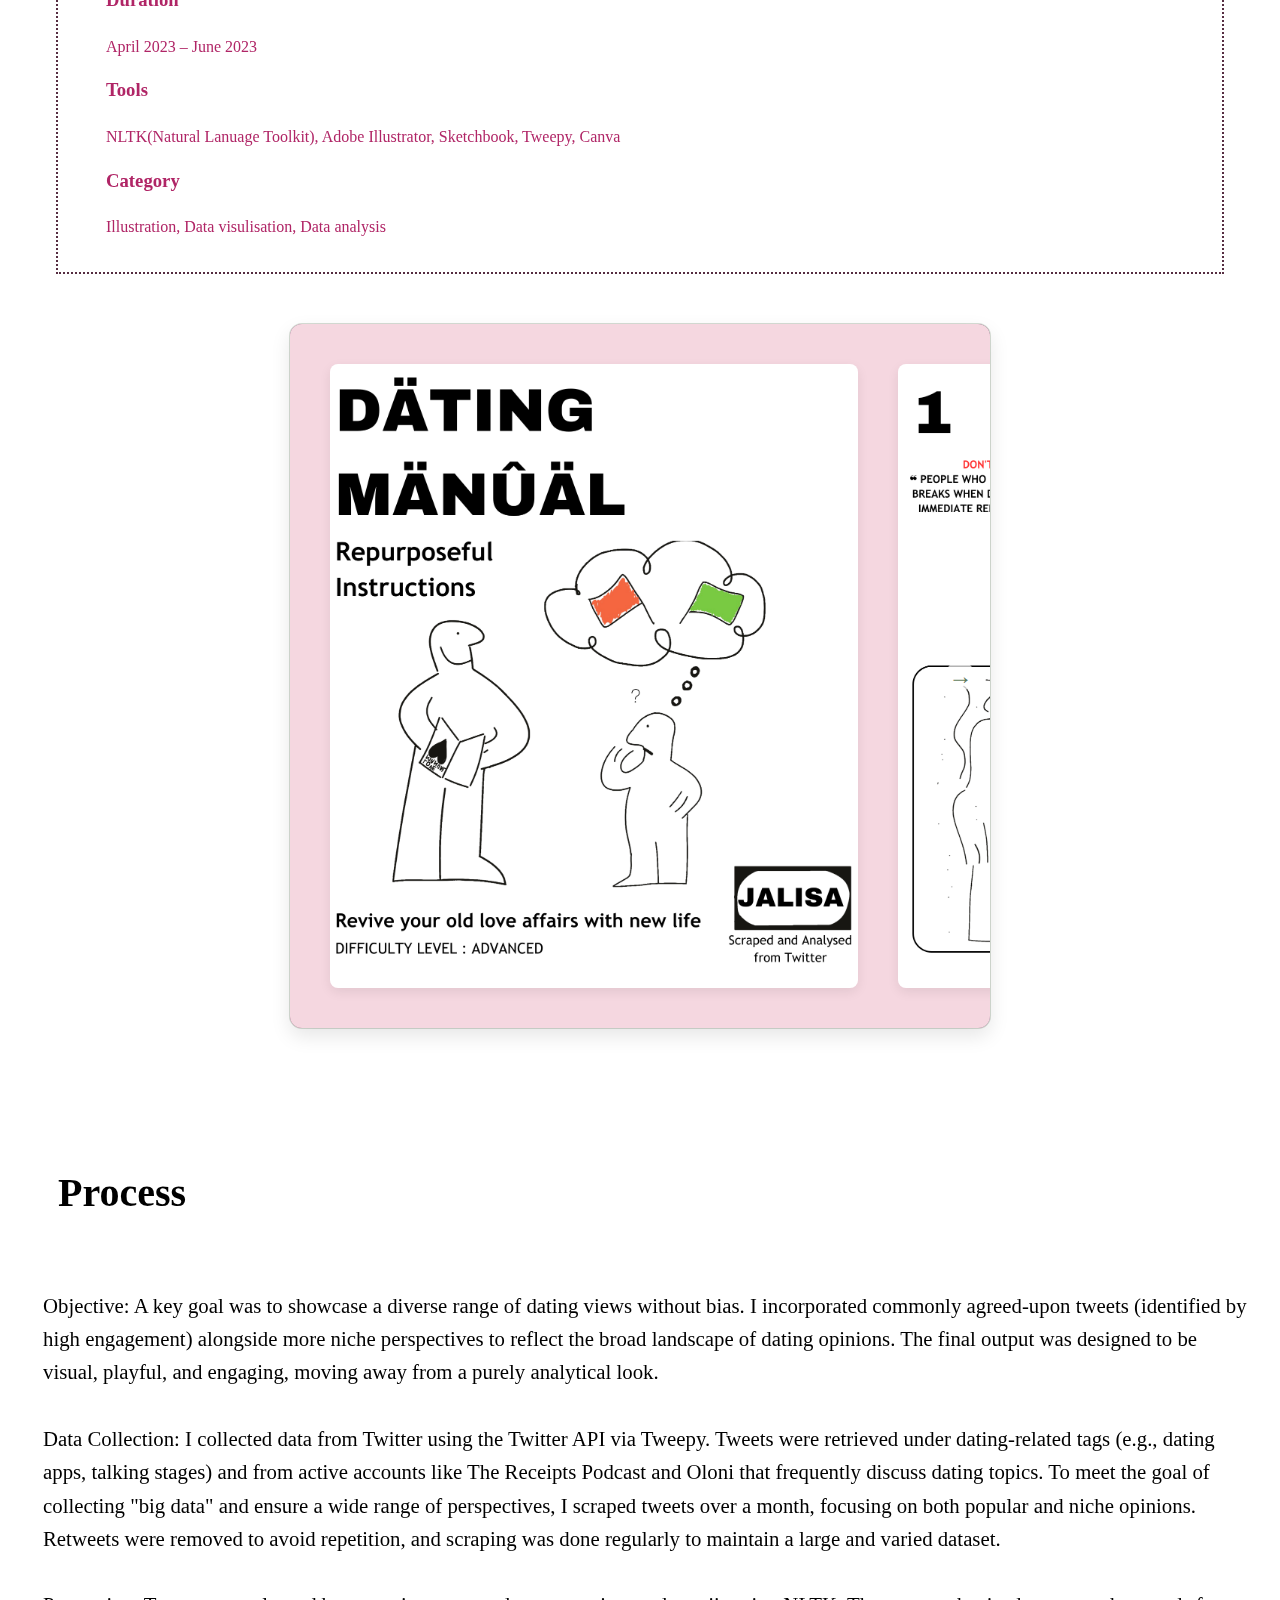
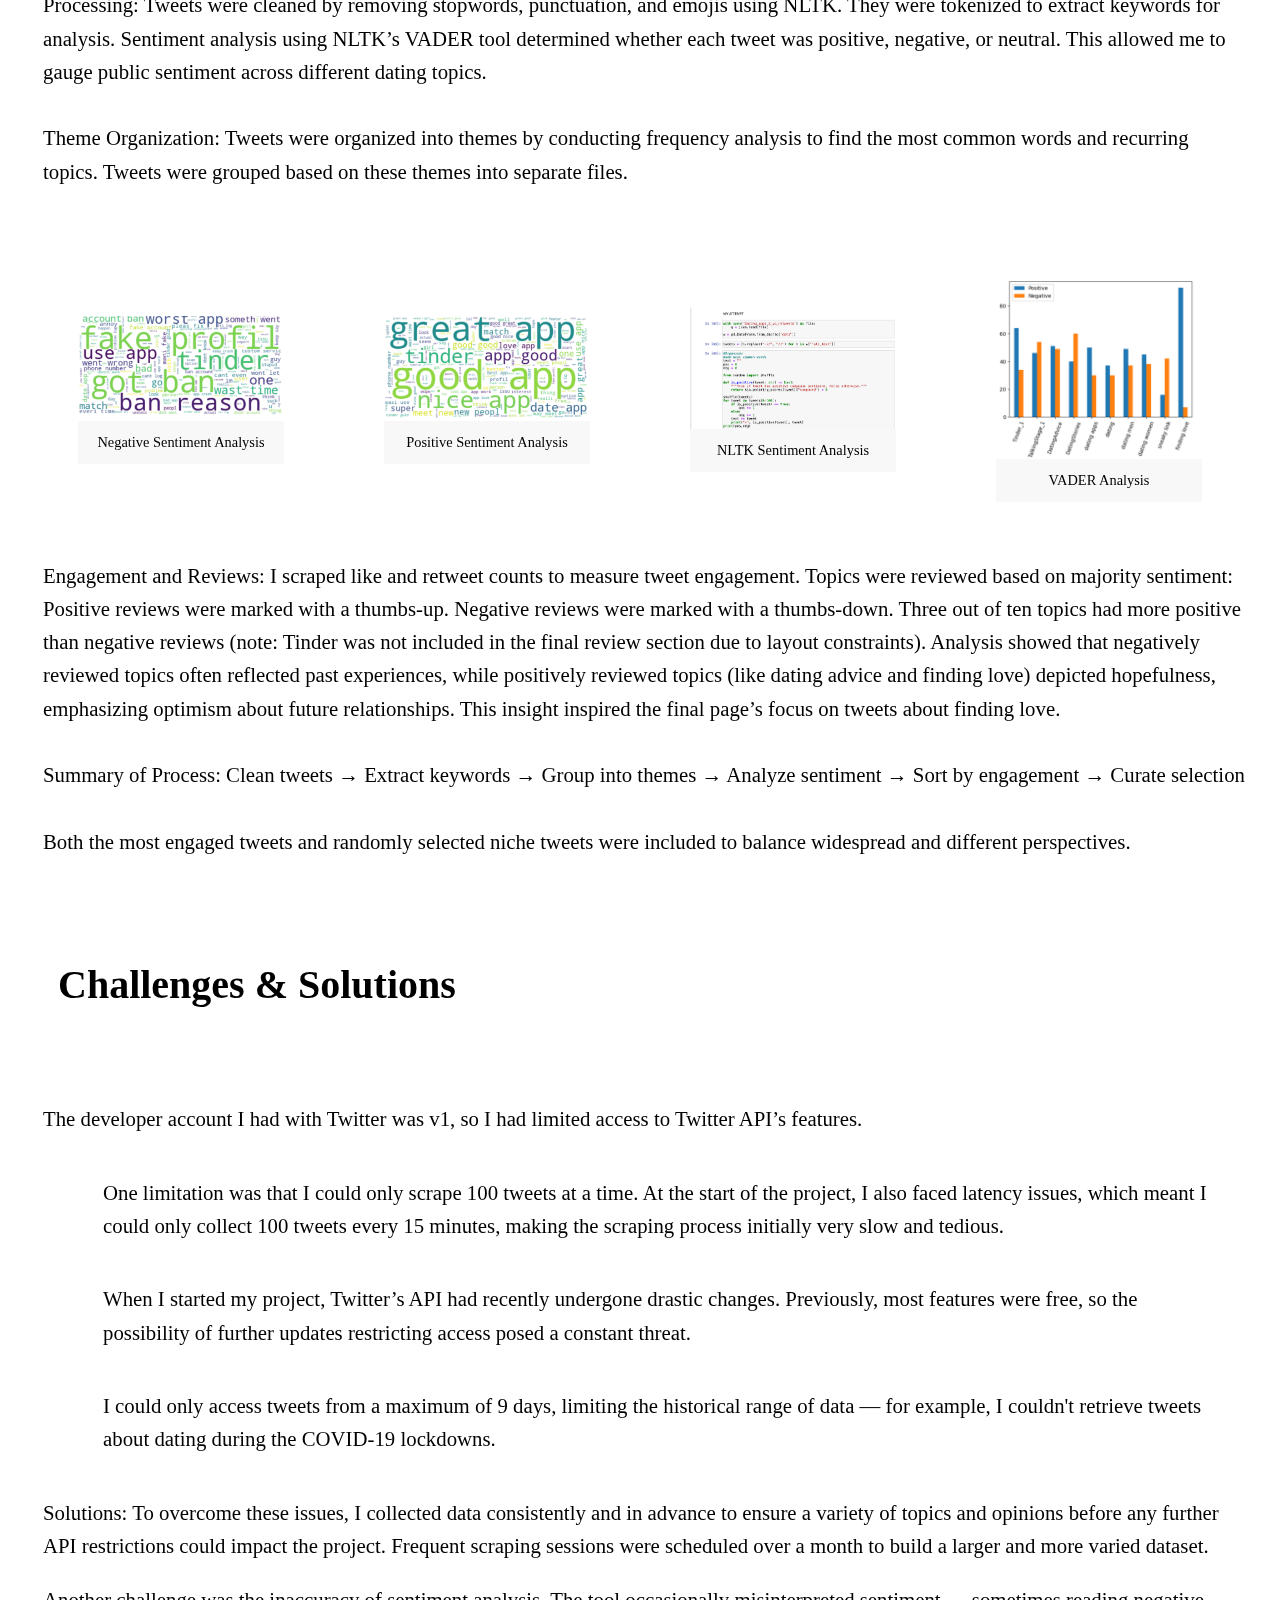
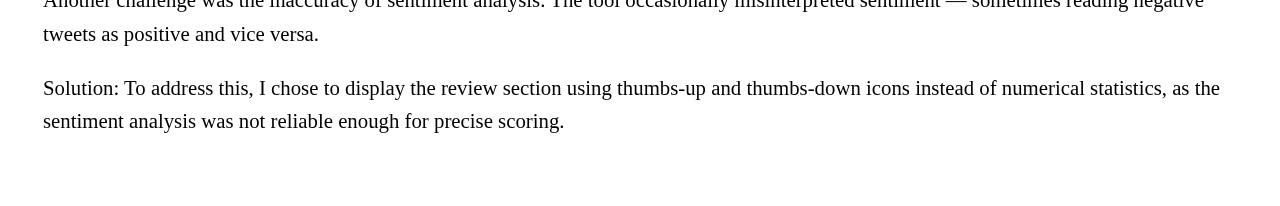
<file: dating_project/dating_index.html>
<!DOCTYPE html>
<html lang="en">
<head>
  <meta charset="UTF-8">

  <link href="https://cdn.jsdelivr.net/npm/bootstrap@5.3.5/dist/css/bootstrap.min.css" rel="stylesheet" integrity="sha384-SgOJa3DmI69IUzQ2PVdRZhwQ+dy64/BUtbMJw1MZ8t5HZApcHrRKUc4W0kG879m7" crossorigin="anonymous">
  <script src="https://cdn.jsdelivr.net/npm/bootstrap@5.3.5/dist/js/bootstrap.bundle.min.js" integrity="sha384-k6d4wzSIapyDyv1kpU366/PK5hCdSbCRGRCMv+eplOQJWyd1fbcAu9OCUj5zNLiq" crossorigin="anonymous"></script>
  <link rel="stylesheet" href="https://cdnjs.cloudflare.com/ajax/libs/font-awesome/5.14.0/css/all.min.css">

  <meta name="viewport" content="width=device-width, initial-scale=1.0">
  <script src="https://code.jquery.com/jquery-1.10.2.js"></script>
  <link rel="stylesheet" href="dating_design.css">
  <title>Document</title>
</head>
<body>
    <!--Navigate-->
    <nav class="navbar custom-navbar">
      <a href="../home_index.html" id="homepage">Home</a>
      <button class="nav-toggle">
        <!--I tag : italics. fas and fa bars are two classes
        fas is a font style icon. fa-bars is menu toggle. hamburger menu-->
        <i class="fas fa-bars"></i>
      </button>
      <div class="container-fluid justify-content-end class"></div>
    </nav>
  <section class="main-c">
    <section class="intro-container">
      <img id="left-side" src="../media/dating_poster.jpeg" alt="Illustration">
      <article id="right-side">
        <h1>Dating Manual</h1>
        <p id="brief">Is an exploration of modern dating in London, aiming to showcase a wide range of views while trying to find a common connection amid all the noise. Scraped and analysed data from Twitter to explore trends, sentiments, and recurring themes in the public’s dating rules. <br>The project is a comedic and heartfelt manual, inspired by IKEA instruction booklets, that outlines advice and commentary based on real conversations through social media analysis.</p>
        <div class="line"></div>

        <section id = "time">
          <h3>Duration</h3>   
          <p>April 2023 – June 2023</p>
        </section>

        <section id = "tools">
          <h3>Tools</h3>
          <p>NLTK(Natural Lanuage Toolkit), Adobe Illustrator, Sketchbook, Tweepy, Canva</p>
        </section>

        <section id = "category">
          <h3>Category</h3>
          <p>Illustration, Data visulisation, Data analysis</p>
        </section>
      </article>
    </section>
    <section id="row-two">
      <img src="../media/manual_imgs/1.png"  id="row-two-media" alt="image illustration of dating manual">
      <img src="../media/manual_imgs/2.png"  id="row-two-media" alt="image illustration of dating manual">
      <img src="../media/manual_imgs/3.png"  id="row-two-media" alt="image illustration of dating manual">
      <img src="../media/manual_imgs/4.png"  id="row-two-media" alt="image illustration of dating manual">
      <img src="../media/manual_imgs/5.png"  id="row-two-media" alt="image illustration of dating manual">
      <img src="../media/manual_imgs/6.png"  id="row-two-media" alt="image illustration of dating manual">
      <img src="../media/manual_imgs/7.png"  id="row-two-media" alt="image illustration of dating manual">
      <img src="../media/manual_imgs/8.png"  id="row-two-media" alt="image illustration of dating manual">
      <img src="../media/manual_imgs/9.png"  id="row-two-media" alt="image illustration of dating manual">
      <img src="../media/manual_imgs/10.png"  id="row-two-media" alt="image illustration of dating manual">
    </section>
    </section>
    <div id="r-explain">
      <h2>Process</h2>
      <p id="txt">
        <b>Objective:</b>
        A key goal was to showcase a diverse range of dating views without bias. I incorporated commonly agreed-upon tweets (identified by high engagement) alongside more niche perspectives to reflect the broad landscape of dating opinions. The final output was designed to be visual, playful, and engaging, moving away from a purely analytical look.
        <br><br>
        <b>Data Collection:</b> 
        I collected data from Twitter using the Twitter API via Tweepy. Tweets were retrieved under dating-related tags (e.g., dating apps, talking stages) and from active accounts like The Receipts Podcast and Oloni that frequently discuss dating topics.
        To meet the goal of collecting "big data" and ensure a wide range of perspectives, I scraped tweets over a month, focusing on both popular and niche opinions. Retweets were removed to avoid repetition, and scraping was done regularly to maintain a large and varied dataset.
        <br><br>
        <b>Processing:</b> 
        Tweets were cleaned by removing stopwords, punctuation, and emojis using NLTK. They were tokenized to extract keywords for analysis.
        Sentiment analysis using NLTK’s VADER tool determined whether each tweet was positive, negative, or neutral. This allowed me to gauge public sentiment across different dating topics.
        <br><br>
        <b>Theme Organization:</b> 
        Tweets were organized into themes by conducting frequency analysis to find the most common words and recurring topics. Tweets were grouped based on these themes into separate files.
        <br><br>
      </p>
      <div id="process-grid" class="image-grid">
        <figure>
          <img src="../media/negative sentiment.png" alt="negative sentiment analysis outcome of tweets">
          <figcaption>Negative Sentiment Analysis</figcaption>
        </figure>
        <figure>
          <img src="../media/positive snetiment.png" alt="positive sentiment analysis outcome of tweets">
          <figcaption>Positive Sentiment Analysis</figcaption>
        </figure>
        <figure>
          <img src="../media/NLTK_sen_analysis.png" alt="positive sentiment analysis outcome of tweets">
          <figcaption>NLTK Sentiment Analysis</figcaption>
        </figure>
        <figure>
          <img src="../media/vader_analysis.png" alt="positive sentiment analysis outcome of tweets">
          <figcaption>VADER Analysis</figcaption>
        </figure>
      </div>
      <p id="txt">
        <b>Engagement and Reviews:</b> 
        I scraped like and retweet counts to measure tweet engagement. Topics were reviewed based on majority sentiment:
        <br>
        Positive reviews were marked with a thumbs-up.
        Negative reviews were marked with a thumbs-down.
        Three out of ten topics had more positive than negative reviews (note: Tinder was not included in the final review section due to layout constraints).
        Analysis showed that negatively reviewed topics often reflected past experiences, while positively reviewed topics (like dating advice and finding love) depicted hopefulness, emphasizing optimism about future relationships. This insight inspired the final page’s focus on tweets about finding love.
        <br><br>
        <b>Summary of Process:</b> 
        Clean tweets → Extract keywords → Group into themes → Analyze sentiment → Sort by engagement → Curate selection 
        <br><br>
        Both the most engaged tweets and randomly selected niche tweets were included to balance widespread and different perspectives.
      </p>
    </div>
    <div id="r-explain">
      <h2>Challenges & Solutions</h2>
      <div id="txt">
        <p>The developer account I had with Twitter was v1, so I had limited access to Twitter API’s features.</p>
        <ul>
          <li>One limitation was that I could only scrape 100 tweets at a time. At the start of the project, I also faced latency issues, which meant I could only collect 100 tweets every 15 minutes, making the scraping process initially very slow and tedious.</li>
          <li>When I started my project, Twitter’s API had recently undergone drastic changes. Previously, most features were free, so the possibility of further updates restricting access posed a constant threat.</li>
          <li>I could only access tweets from a maximum of 9 days, limiting the historical range of data — for example, I couldn't retrieve tweets about dating during the COVID-19 lockdowns.</li>
        </ul>
    
        <p><strong>Solutions:</strong> To overcome these issues, I collected data consistently and in advance to ensure a variety of topics and opinions before any further API restrictions could impact the project. Frequent scraping sessions were scheduled over a month to build a larger and more varied dataset.</p>
    
        <p>Another challenge was the inaccuracy of sentiment analysis. The tool occasionally misinterpreted sentiment — sometimes reading negative tweets as positive and vice versa.</p>
    
        <p><strong>Solution:</strong> To address this, I chose to display the review section using thumbs-up and thumbs-down icons instead of numerical statistics, as the sentiment analysis was not reliable enough for precise scoring.</p>
      </div>
    </div>
    
</body>
<script src="dating_main.js"></script>
</html>
</file>
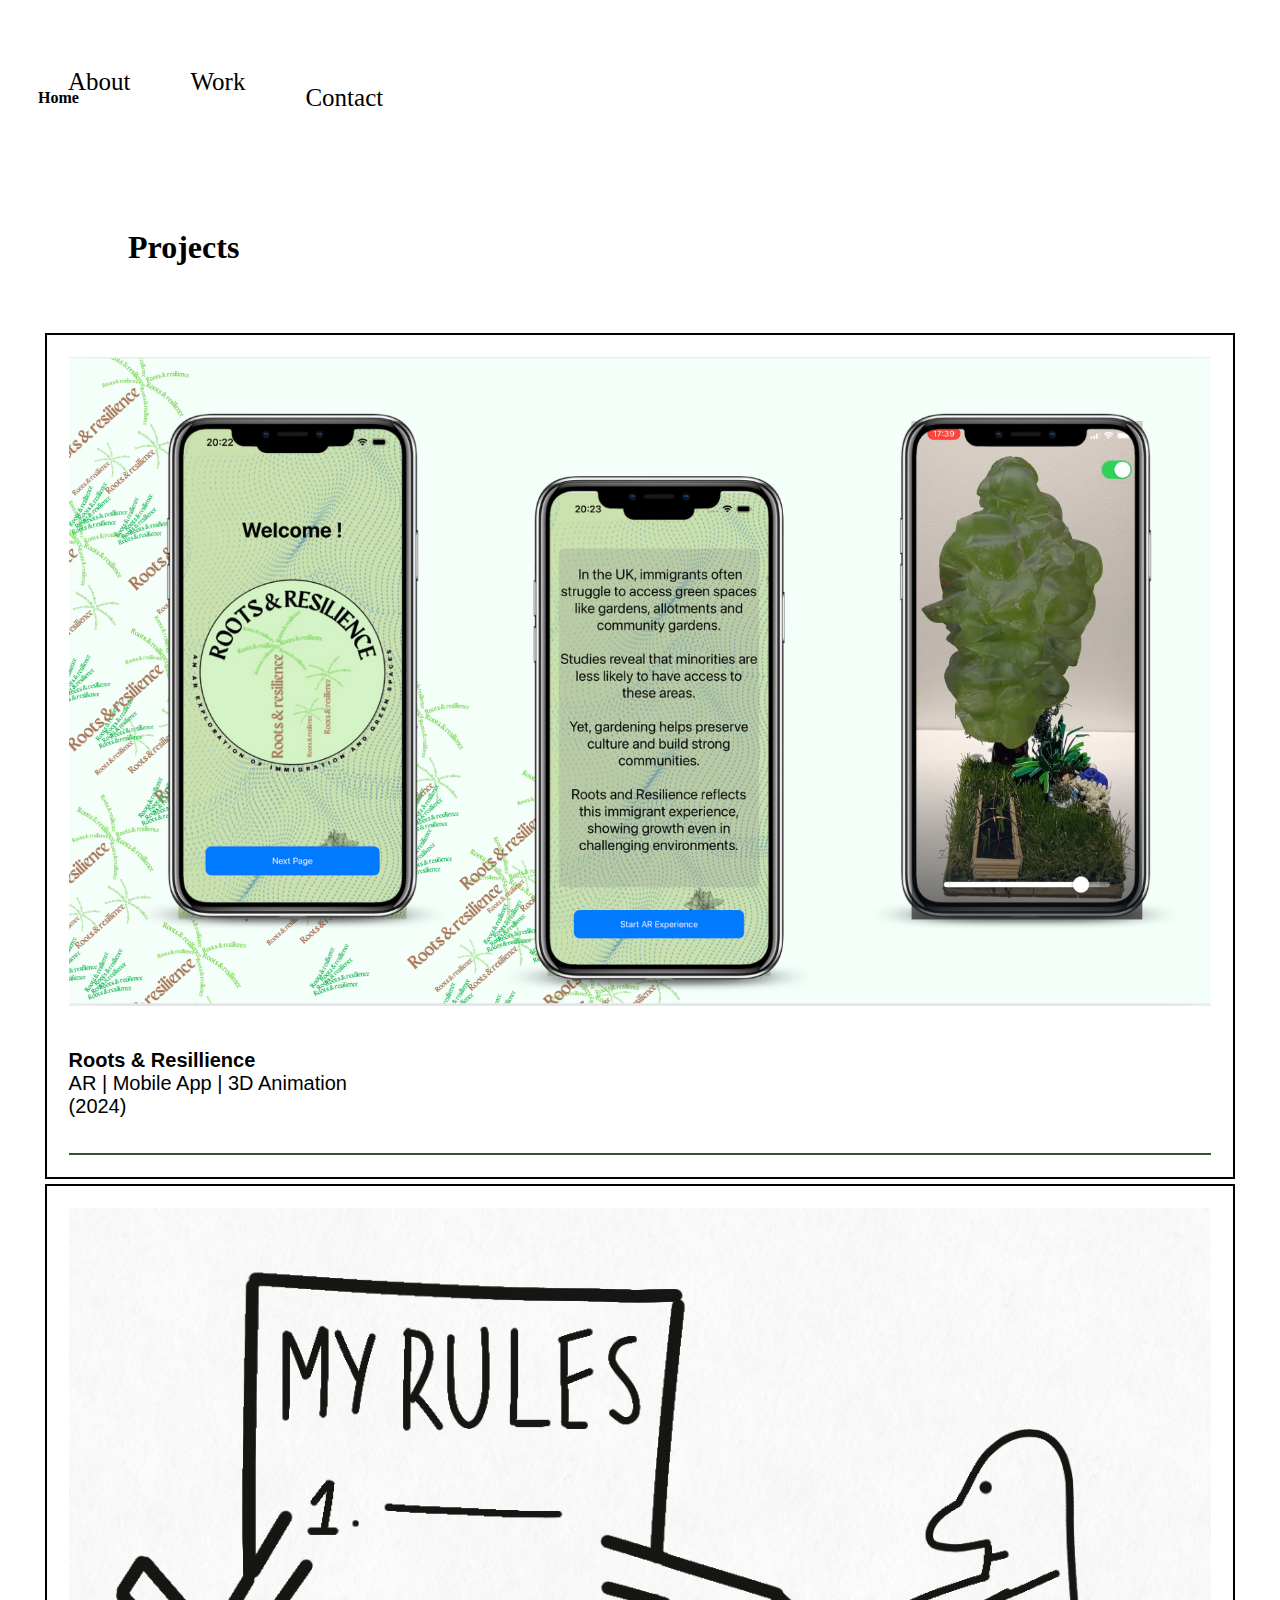
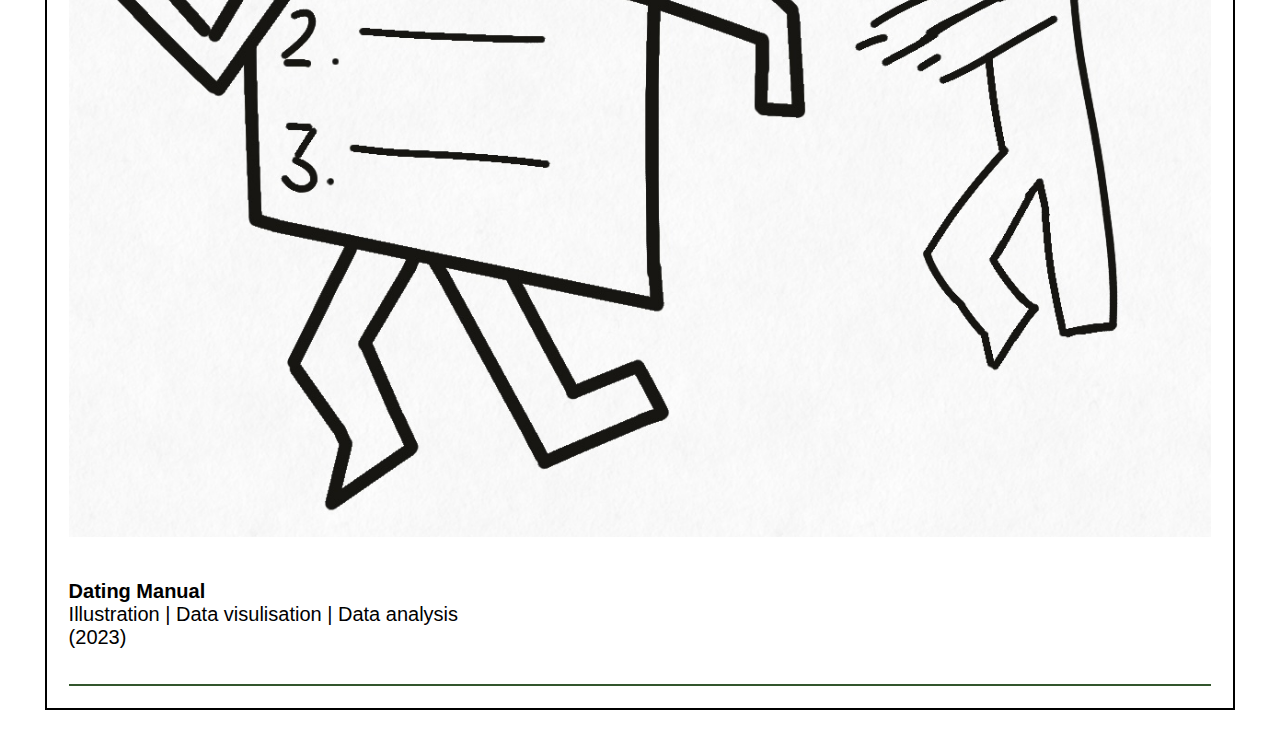
<file: work_section/work_index.html>
<!DOCTYPE html>
<html lang="en">
<head>
  <meta charset="UTF-8">
  <meta name="viewport" content="width=device-width, initial-scale=1.0">
    <!--Downloads-->
    <link href="https://cdn.jsdelivr.net/npm/bootstrap@5.3.5/dist/css/bootstrap.min.css" rel="stylesheet" integrity="sha384-SgOJa3DmI69IUzQ2PVdRZhwQ+dy64/BUtbMJw1MZ8t5HZApcHrRKUc4W0kG879m7" crossorigin="anonymous">
    <script src="https://cdn.jsdelivr.net/npm/bootstrap@5.3.5/dist/js/bootstrap.bundle.min.js" integrity="sha384-k6d4wzSIapyDyv1kpU366/PK5hCdSbCRGRCMv+eplOQJWyd1fbcAu9OCUj5zNLiq" crossorigin="anonymous"></script>
    <link rel="stylesheet" href="https://cdnjs.cloudflare.com/ajax/libs/font-awesome/5.14.0/css/all.min.css">
    <link rel="stylesheet" href="work_style.css">
    <!-- for navigation -->
    <script src="https://code.jquery.com/jquery-1.10.2.js"></script>
  <title>Document</title>
</head>
<body>
  <!--Navigate-->
  <nav class="navbar custom-navbar">
    <a href="../home_index.html" id="homepage">Home</a>
    <button class="nav-toggle">
      <!--I tag : italics. fas and fa bars are two classes
      fas is a font style icon. fa-bars is menu toggle. hamburger menu-->
      <i class="fas fa-bars"></i>
    </button>
    <div class="container-fluid justify-content-end class"></div>
  </nav>

  
    <h1>Projects</h1>
    <div class="row">
      <div class="col-10 col-md-4">
        <button onclick="location.href='/r&r_project/R&R_index.html'" type="button" class="row">
          <img src="/media/scrnshot-R&R.png" id="work-img">
          <div class="side">
            <p><a>Roots & Resillience</a> <br>AR  | Mobile App | 3D Animation<br>(2024)</p>
          </div>
          <div id="line"></div>
       </button>
      </div>
      <div class="col-10 col-md-4">
        <button onclick="location.href='/dating_project/dating_index.html'" type="button" class="row">
          <img src="/media/dating_poster.jpeg" id="work-img">
          <div class="side">
            <p><a>Dating Manual</a> <br>Illustration | Data visulisation | Data analysis <br>(2023)</p>
          </div>
          <div id="line"></div>
       </button>
      </div>
       <!--
      <div class="col-10 col-md-4">
        3 of 3
      </div>

     
       <div class="w-100"></div>
    <div class="col-10 col-md-4">Column</div>
    <div class="col-10 col-md-4">Column</div>
    <div class="col-10 col-md-4">Column</div>
      -->
     
    </div>
 
  
</body>
<script src="../r&r_project/R&R_main.js"></script>
</html>
</file>
<file: dating_project/dating_design.css>
@import url(../r&r_project/R&R_style.css);

#row-two {
  background: rgb(245, 215, 224); 
  width: 60%;
}
#row-two::before {
  background: linear-gradient(45deg, rgb(121, 32, 81), rgb(106, 45, 95), rgb(54, 10, 53));
}



#tools, #time, #category{
  color: rgb(176, 37, 102)
}

.intro-container{
  border: 2px dotted rgb(86, 45, 65); 
}

.image-grid {
  display: grid;
  grid-template-columns: repeat(auto-fill, minmax(250px, 1fr));
  gap: 20px;
  margin: 30px 0;
  align-items: center;  
}

.image-grid figure:hover {
  transform: translateY(-8px);
  box-shadow: 0 12px 24px rgba(0,0,0,0.2);
  cursor: zoom-in;
}


.image-grid img {
  width: 100%;
  object-fit: cover;
  display: block;
  align-items: center;
}

.image-grid figcaption {
  padding: 10px;
  background: #f8f8f8;
  text-align: center;
  font-size: 0.9rem;
  font-weight: 500;
}

/* Responsive adjustments */
@media screen and (max-width: 1600px) {
  #r-explain{
    padding: 30px;
  }

  
}

@media screen and (max-width: 1200px) {
  #row-two {
    width: 80%;
  }

  

  
}
@media (max-width: 768px) {
  .image-grid {
    grid-template-columns: repeat(2, 1fr);
  }
}

@media (max-width: 480px) {
  .image-grid {
    grid-template-columns: 1fr;
  }
}
</file>
<file: gg_project/gg.css>
@import url(../r&r_project/R&R_style.css);

#tools, #time, #category{
  color: rgb(72, 90, 211)
}

.intro-container{
  border: 2px dotted rgb(72, 90, 211);
}

#article-imgs{
  width: 400px;
  height: auto;
}

#txt{
  margin-left: 5px;
}


@media screen and (max-width: 1200px) {
  #article-imgs{
    display: block;
    margin-left: auto;
    margin-right: auto;
  }
}




#r-explain {
  max-width: 1200px;
  margin: 0 auto;
  padding: 2rem;
}

#r-explain h2 {
  text-align: center;
  margin-bottom: 2rem;
  font-size: 2.5rem;
  color: #333;
}

/* Container for each feature section with image and text */
.feature-section {
  display: flex;
  align-items: flex-start;
  gap: 2rem;
  margin-bottom: 3rem;
  padding: 1.5rem;
  border-radius: 12px;
 
 
}

/* Alternate layout - image on right for every other section */
.feature-section:nth-child(even) {
  flex-direction: row-reverse;
}

/* Image slot container - Mobile app mockup style */
.image-slot {
  flex: 0 0 200px; /* Mobile phone width */
  height: 400px; /* Mobile phone height (2:1 ratio) */
  
  border-radius: 25px; /* Rounded corners like a phone */
  display: flex;
  align-items: center;
  justify-content: center;
 
  position: relative;
  overflow: hidden;
 
}

/* Placeholder text in image slot */
.image-slot::before {
  content: "Mobile App Screenshot";
  
  font-size: 0.8rem;
  font-weight: 500;
  text-align: center;
  padding: 0 1rem;
}

/* When image is added, hide placeholder text */
.image-slot img {
  width: 100%;
  height: 100%;
  object-fit: contain; /* Changed from cover to contain to show full app screenshot */
  border-radius: 22px; /* Slightly smaller radius to fit inside phone bezel */
  background:#F2F1E9; /* White background for app screenshots */
}

.image-slot:has(img)::before {
  display: none;
}

/* Text content area */
.text-content {
  flex: 1;
  min-width: 0; /* Allows text to wrap properly */
}

#photo {
  margin: 0 0 1rem 0;
  line-height: 1.6;
  font-size: 1rem;
  color: #333;
}

#photo b {
  color: #2c5aa0;
  font-size: 1.1rem;
  display: block;
  margin-bottom: 0.5rem;
}

/* Style the lists */
.text-content ul {
  margin: 1rem 0;
  padding-left: 0;
  list-style: none;
}

.text-content li {
  margin-bottom: 0.8rem;
  padding-left: 1rem;
  position: relative;
  line-height: 1.5;
  color: #555;
}

.text-content li::before {
  content: "→";
  color: #2c5aa0;
  font-weight: bold;
  position: absolute;
  left: 0;
}

.personas-section {
  max-width: 1400px;
  margin: 4rem auto;
  padding: 3rem 2rem;
  background: #ffffff;
  border-radius: 20px;
  
}

.personas-section h2 {
  font-size: 2.8rem;
  font-weight: 700;
  color: #2c5aa0;
  text-align: center;
  margin-bottom: 3rem;
  position: relative;
}

.personas-section h2::after {
  content: '';
  display: block;
  width: 100px;
  height: 4px;
  background: linear-gradient(90deg, #2c5aa0, #4a90e2);
  margin: 1rem auto;
  border-radius: 2px;
}

/* Personas Container */
.personas-container {
  display: grid;
  grid-template-columns: repeat(auto-fit, minmax(400px, 1fr));
  gap: 2rem;
  margin-bottom: 2rem;
}

/* Individual Persona Card */
.persona-card {
  background: linear-gradient(135deg, #f8f9fa 0%, #ffffff 100%);
  border-radius: 16px;
  padding: 2rem;
  box-shadow: 0 8px 25px rgba(0, 0, 0, 0.1);
  border: 1px solid #e9ecef;
  transition: all 0.3s ease;
  position: relative;
  overflow: hidden;
}

.persona-card::before {
  content: '';
  position: absolute;
  top: 0;
  left: 0;
  right: 0;
  height: 6px;
  background: linear-gradient(90deg, #2c5aa0, #4a90e2, #6c5ce7);
}



/* Persona Header */
.persona-header {
  display: flex;
  align-items: center;
  gap: 1.5rem;
  margin-bottom: 1.5rem;
  padding-bottom: 1rem;
  border-bottom: 2px solid #e9ecef;
}

.persona-avatar {
  width: 80px;
  height: 80px;
  border-radius: 50%;
  background: linear-gradient(135deg, #2c5aa0, #4a90e2);
  display: flex;
  align-items: center;
  justify-content: center;
  color: white;
  font-size: 1.8rem;
  font-weight: bold;
  box-shadow: 0 4px 15px rgba(44, 90, 160, 0.3);
}

.persona-basic-info h3 {
  font-size: 1.5rem;
  font-weight: 700;
  color: #2c5aa0;
  margin-bottom: 0.5rem;
}

.persona-demographics {
  display: flex;
  gap: 1rem;
  margin-bottom: 0.5rem;
}

.demo-tag {
  background: #e3f2fd;
  color: #1976d2;
  padding: 0.3rem 0.8rem;
  border-radius: 20px;
  font-size: 0.85rem;
  font-weight: 500;
}

.persona-location {
  color: #6c757d;
  font-size: 0.9rem;
  font-style: italic;
}

/* Persona Content */
.persona-content {
  margin-bottom: 1.5rem;
}

.persona-story {
  font-size: 1rem;
  line-height: 1.6;
  color: #333;
  margin-bottom: 1.5rem;
}

/* Benefits Section */
.persona-benefits {
  background: #f0f8ff;
  border-radius: 12px;
  padding: 1.5rem;
  border-left: 4px solid #2c5aa0;
}

.persona-benefits h4 {
  color: #2c5aa0;
  font-size: 1.1rem;
  font-weight: 600;
  margin-bottom: 1rem;
  display: flex;
  align-items: center;
  gap: 0.5rem;
}

.persona-benefits h4::before {
  content: "✨";
  font-size: 1.2rem;
}

.persona-benefits p {
  font-size: 0.95rem;
  line-height: 1.6;
  color: #444;
  margin: 0;
}



/* Responsive design */
@media (max-width: 768px) {
    .feature-section,
  .feature-section:nth-child(even) {
    flex-direction: column;
    gap: 1.5rem;
  }
  
  .image-slot {
    flex: none;
    width: 180px; /* Smaller mobile width */
    height: 320px; /* Proportional height */
    align-self: center;
  }
  
  #r-explain {
    padding: 1rem;
  }

  .personas-container {
    grid-template-columns: 1fr;
    gap: 1.5rem;
  }
  
  .persona-card {
    padding: 1.5rem;
  }
  
  .persona-header {
    flex-direction: column;
    text-align: center;
    gap: 1rem;
  }
  
  .persona-demographics {
    justify-content: center;
  }
  
  .personas-section {
    padding: 2rem 1rem;
  }
  
  .personas-section h2 {
    font-size: 2.2rem;
  }
}

@media (max-width: 480px) {
    .image-slot {
    width: 160px; /* Even smaller for very small screens */
    height: 280px;
  }
  
  #photo b {
    font-size: 1rem;
  }

  .persona-avatar {
    width: 60px;
    height: 60px;
    font-size: 1.4rem;
  }
  
  .persona-basic-info h3 {
    font-size: 1.3rem;
  }
  
  .demo-tag {
    font-size: 0.8rem;
    padding: 0.2rem 0.6rem;
  }
}
</file>
<file: work_section/work_style.css>
@import url(../home_style.css);



h1{
  padding: 20px;
  margin-left: 100px ;
}

.row{
  padding: 20px;
  margin: auto;
 
  justify-content: center;
  width: 95%;
  

}


.col-10{
  margin: auto ;
  padding: 20px;
  border: 2px solid rgb(0, 0, 0);
  min-width: 500px;
  margin: 5px;
  
}


@media screen and (max-width){

  
}
</file>
